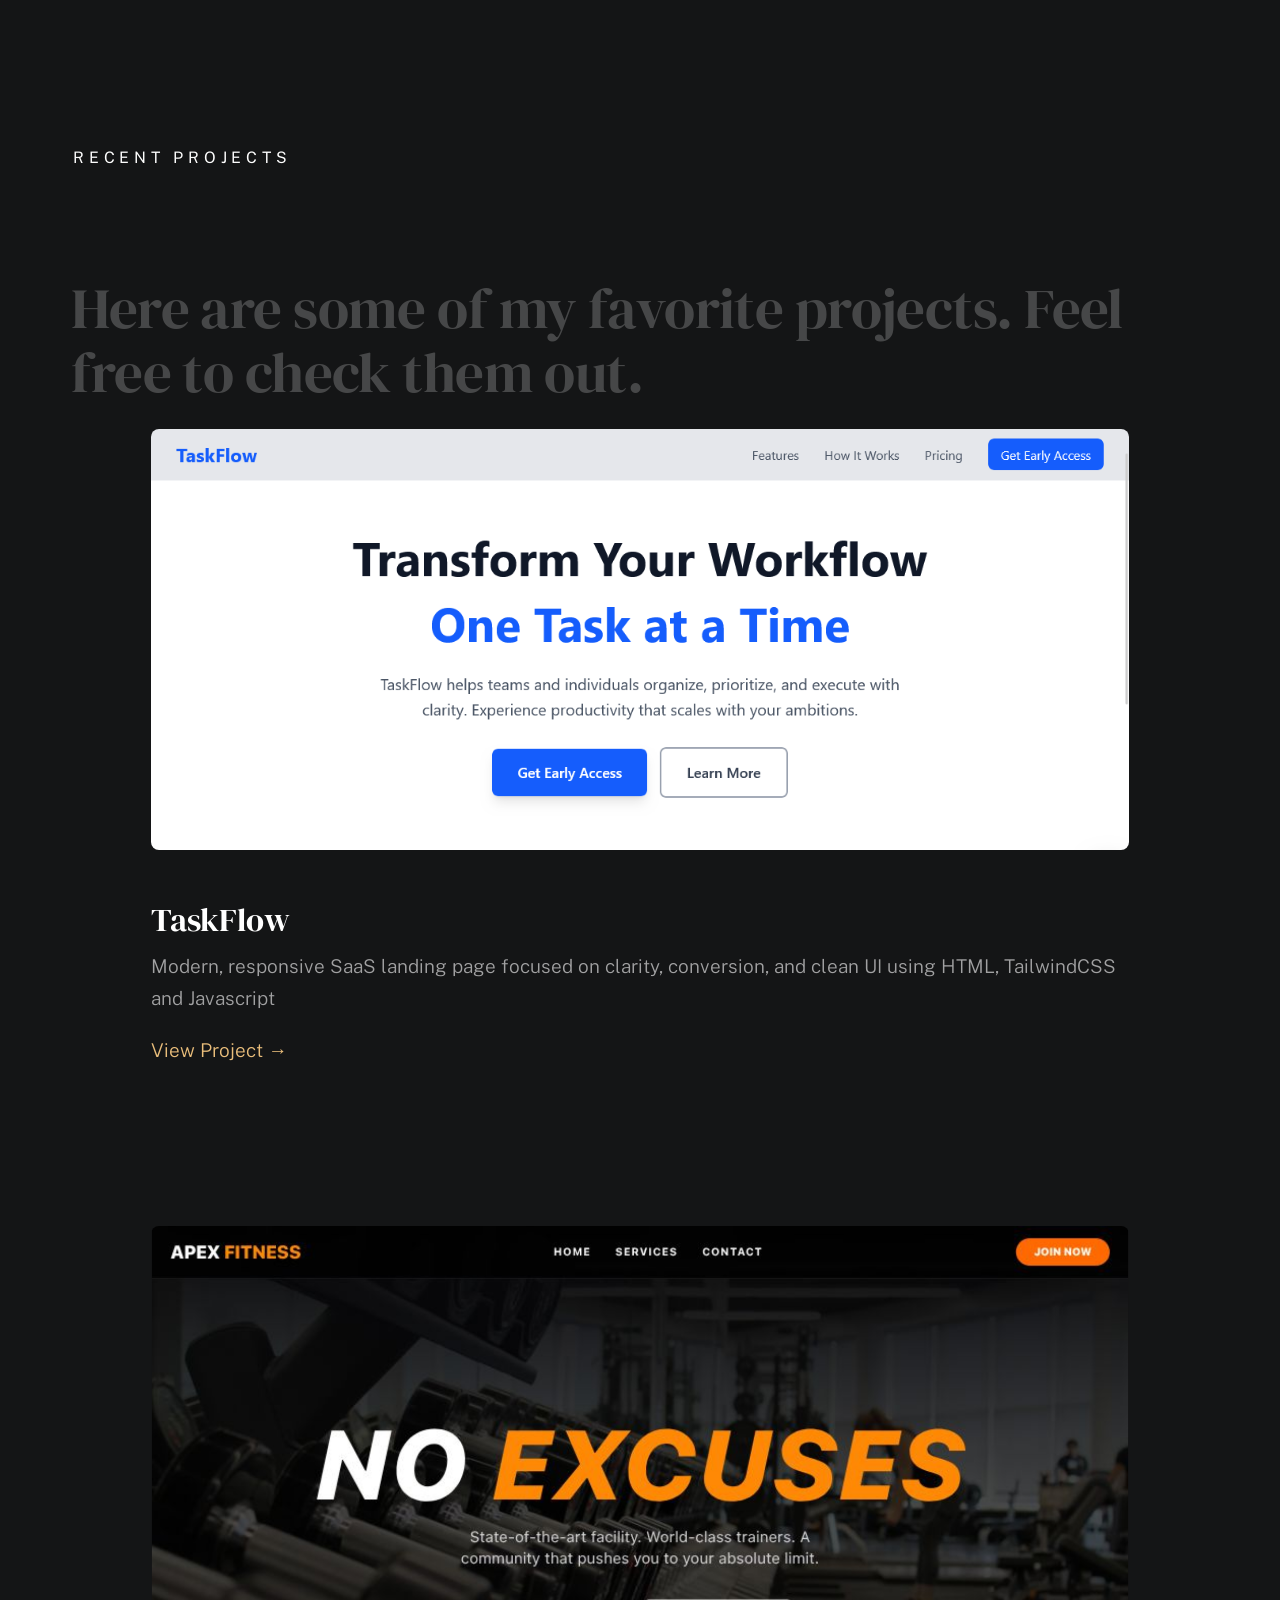
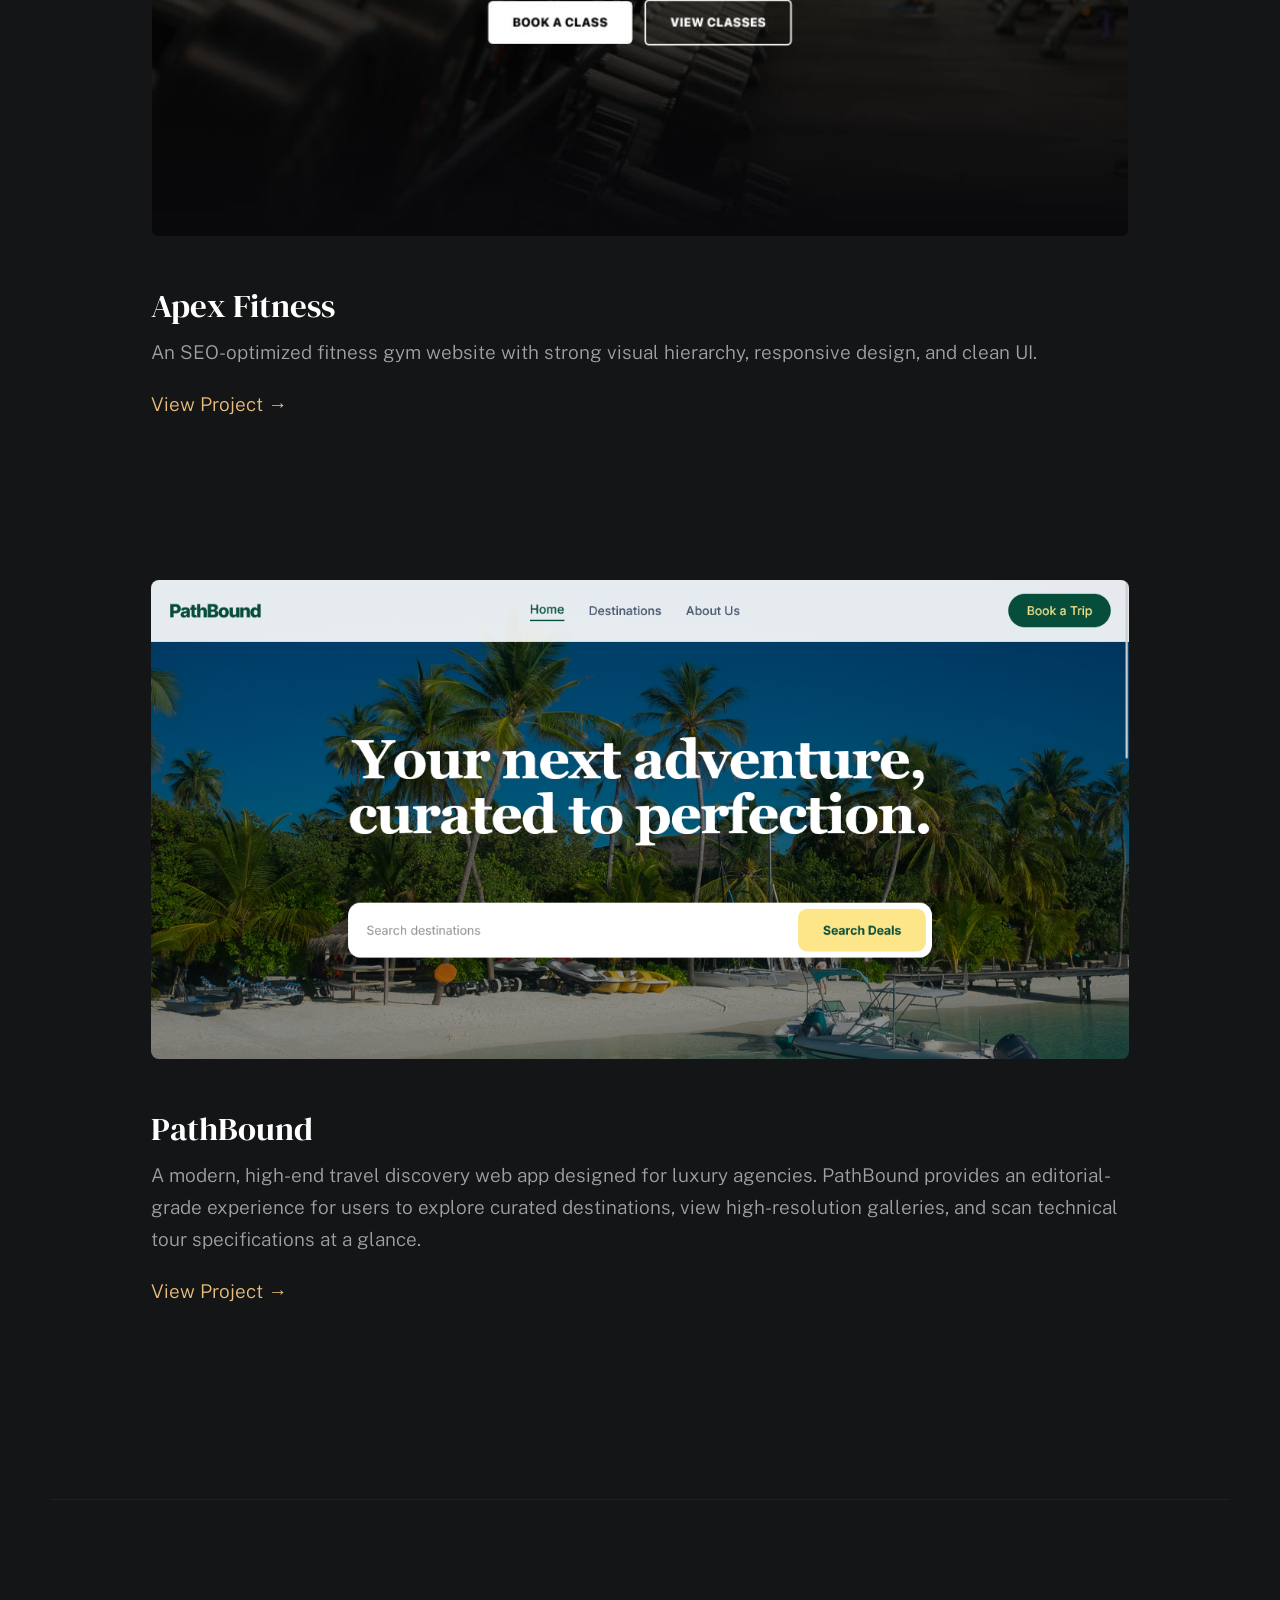
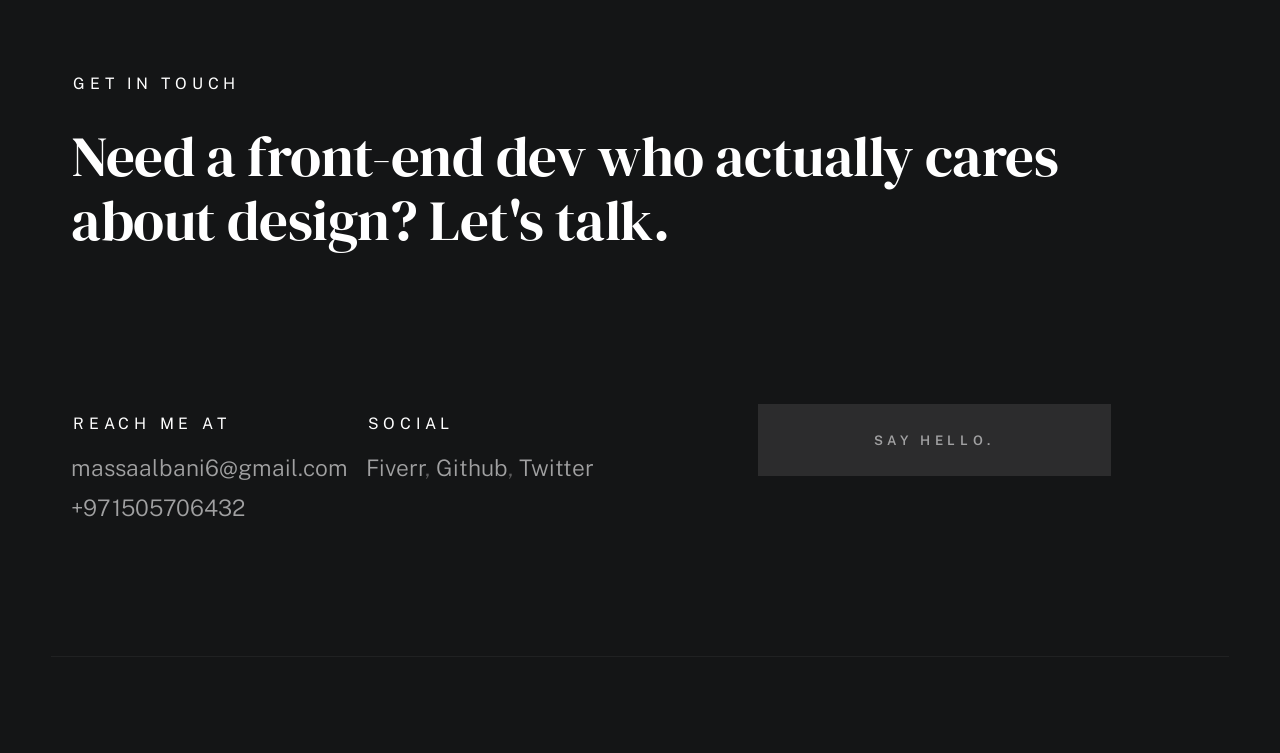
<file: index.html>
<!DOCTYPE html>
<html class="no-js ss-preload" lang="en">
  <head>
    <meta charset="utf-8" />
    <title>Frontend Developer | massaCodes</title>
    <meta name="description" content="Frontend developer based in the UAE specializing in responsive websites for small businesses and entrepreneurs. Portfolio showcasing projects in web development, clean UI design, and modern web technologies." />
    <meta name="author" content="Massa Albani" />
    <meta name="keywords" content="frontend developer, web developer, responsive websites, frontend web development, modern website, UI development, Tailwind CSS, business websites, landing page development, massaCodes, website development, UI design, Tailwind CSS, html, javascript, modern web technologies, UAE web developer, UAE frontend developer, UAE developer" />
    <meta name="viewport" content="width=device-width, initial-scale=1" />
    <link rel="stylesheet" href="css/vendor.css" />
    <link rel="stylesheet" href="css/styles.css" />
    <link rel="icon" type="image/x-icon" href="favicon.ico" />
    <link rel="icon" type="image/png" sizes="16x16" href="favicon.png" />
    <link rel="manifest" href="site.webmanifest" />
  </head>

  <body id="top">
    <!-- # preloader
    ================================================== -->
    <div id="preloader">
      <div id="loader"></div>
    </div>

    <!-- # page wrap
    ================================================== -->
    <div class="s-pagewrap">
      <div class="circles">
        <span></span>
        <span></span>
        <span></span>
        <span></span>
        <span></span>
      </div>

      <!-- ## site header 
        ================================================== -->
      <header class="s-header">
        <div class="header-mobile">
          <span class="mobile-home-link"><a href="index.html">Massa.</a></span>
          <a class="mobile-menu-toggle" href="#0"><span>Menu</span></a>
        </div>

        <div class="row wide main-nav-wrap">
          <nav class="column lg-12 main-nav">
            <ul>
              <li><a href="index.html" class="home-link">Massa.</a></li>
              <li class="current">
                <a href="#intro" class="smoothscroll">Intro</a>
              </li>
              <li><a href="#about" class="smoothscroll">About</a></li>
              <li><a href="#works" class="smoothscroll">Projects</a></li>
              <li><a href="#contact" class="smoothscroll">Say Hello</a></li>
            </ul>
          </nav>
        </div>
      </header>
      <!-- end s-header -->

      <!-- ## main content
        ==================================================- -->
      <main class="s-content">
        <!-- ### intro
            ================================================== -->
        <section id="intro" class="s-intro target-section">
          <div class="row intro-content wide">
            <div class="column">
              <div class="text-pretitle with-line">Hello</div>

              <h1 class="text-huge-title">
                I’m Massa <br/>
                a Web Designer & Frontend Developer <br/>
                <br/>
              
              </h1>
            </div>

            <ul class="intro-social">
              <li><a href="https://github.com/massacodes">Github</a></li>
              <li>
                <a href="https://www.fiverr.com/s/Eg7YjLK">Fiverr</a>
              </li>
              <li>
                <a href="https://x.com/MassaCodes54">Twitter</a>
              </li>
            </ul>
          </div>
          <!-- end intro content -->

          <a href="#about" class="intro-scrolldown smoothscroll">
            <svg
              width="24"
              height="24"
              viewBox="0 0 24 24"
              xmlns="http://www.w3.org/2000/svg"
              fill-rule="evenodd"
              clip-rule="evenodd"
            >
              <path
                d="M11 21.883l-6.235-7.527-.765.644 7.521 9 7.479-9-.764-.645-6.236 7.529v-21.884h-1v21.883z"
              />
            </svg>
          </a>
        </section>
        <!-- end s-intro -->

        <!-- ### about
            ================================================== -->
        <section id="about" class="s-about target-section">
          <div class="row about-info wide" data-animate-block>
            <div class="column lg-6 md-12 about-info__pic-block">
              <img
                src="images/massa-albani.jpg"
                alt=""
                class="about-info__pic"
                data-animate-el
              />
            </div>

            <div class="column lg-6 md-12">
              <div class="about-info__text">
                <h2 class="text-pretitle with-line" data-animate-el>About</h2>
                <p class="attention-getter" data-animate-el>
                  I’m Massa, a web designer and frontend developer. I design and build modern, responsive websites that turn ideas into clean, functional experiences across all devices. I’m constantly refining my craft and exploring new technologies. Let’s build something great. 
                </p>
                
              </div>
            </div>
          </div>
          <!-- about-info -->
        </section>
        <!-- ### works
            ================================================== -->
        <section id="works" class="s-works target-section">
          <div class="row works-portfolio">
            <div class="column lg-12" data-animate-block>
              <h2 class="text-pretitle" data-animate-el>Recent Projects</h2>
              <p class="h1" data-animate-el>
                Here are some of my favorite projects. Feel
                free to check them out.
              </p>

              <div class="project-card">
                <img src="/images/taskflow-website.png" class="project-img" />
                <h3 class="project-title">TaskFlow</h3>
                <p>Modern, responsive SaaS landing page focused on clarity, conversion, and clean UI using HTML, TailwindCSS and Javascript</p>
                <a href="https://taskflow-demo-app.vercel.app/">View Project →</a>
              </div>
              <div class="project-card">
                <img src="/images/Apex-Fitness.png" class="project-img" />
                <h3 class="project-title">Apex Fitness</h3>
                <p>An SEO-optimized fitness gym website with strong visual hierarchy, responsive design, and clean UI. </p>
                <a href="https://apexfitness-site.vercel.app/">View Project →</a>
              </div>
              <div class="project-card">
                <img src="/images/PathBound.png" class="project-img" />
                <h3 class="project-title">PathBound</h3>
                <p>A modern, high-end travel discovery web app designed for luxury agencies. PathBound provides an editorial-grade experience for users to explore curated destinations, view high-resolution galleries, and scan technical tour specifications at a glance.</p>
                <a href="https://pathbound-demo.vercel.app/">View Project →</a>
              </div>
              <!-- end folio-list -->
            </div>
            
            <!-- end column -->
          </div>
          <!-- end works-portfolio -->
        </section>
        <!-- end s-works -->

        <!-- ### contact
            ================================================== -->
        <section id="contact" class="s-contact target-section">
          <div class="row contact-top">
            <div class="column lg-12">
              <h2 class="text-pretitle">Get In Touch</h2>

              <p class="h1">
                Need a front-end dev who actually cares about design? Let's talk.
              </p>
            </div>
          </div>
          <!-- end contact-top -->

        <footer class="s-footer">
            <div class="row contact-bottom">
              <div class="column lg-3 md-5 tab-6 stack-on-550 contact-block">
                <h3 class="text-pretitle">Reach me at</h3>
                <p class="contact-links">
                  <a href="mailto:massaalbani6@gmail.com" class="mailtoui"
                    >massaalbani6@gmail.com</a
                  >
                  <br />
                  <a href="tel:+971505706432">+971505706432</a>
                </p>
              </div>
              <div class="column lg-4 md-5 tab-6 stack-on-550 contact-block">
                <h3 class="text-pretitle">Social</h3>
                <ul class="contact-social">
                  <li><a href="https://www.fiverr.com/s/Eg7YjLK">Fiverr</a></li>
                  <li><a href="https://github.com/massacodes">Github</a></li>
                  <li><a href="https://x.com/MassaCodes54">Twitter</a></li>

                </ul>
              </div>
              <div class="column lg-4 md-12 contact-block">
                <a
                  href="mailto:massaalbani6@gmail.com"
                  class="mailtoui btn btn--medium u-fullwidth contact-btn"
                  >Say Hello.</a
                >
              </div>
            </div>
            
          
          <!-- end contact-bottom -->
        </section>
        <!-- end contact -->
        </footer>
          
      </main>
      <!-- end s-content -->
    </div>
    <!-- end -s-pagewrap -->

    <!-- Java Script
    ================================================== -->
    <script src="js/plugins.js"></script>
    <script src="js/main.js"></script>
  </body>
</html>
</file>
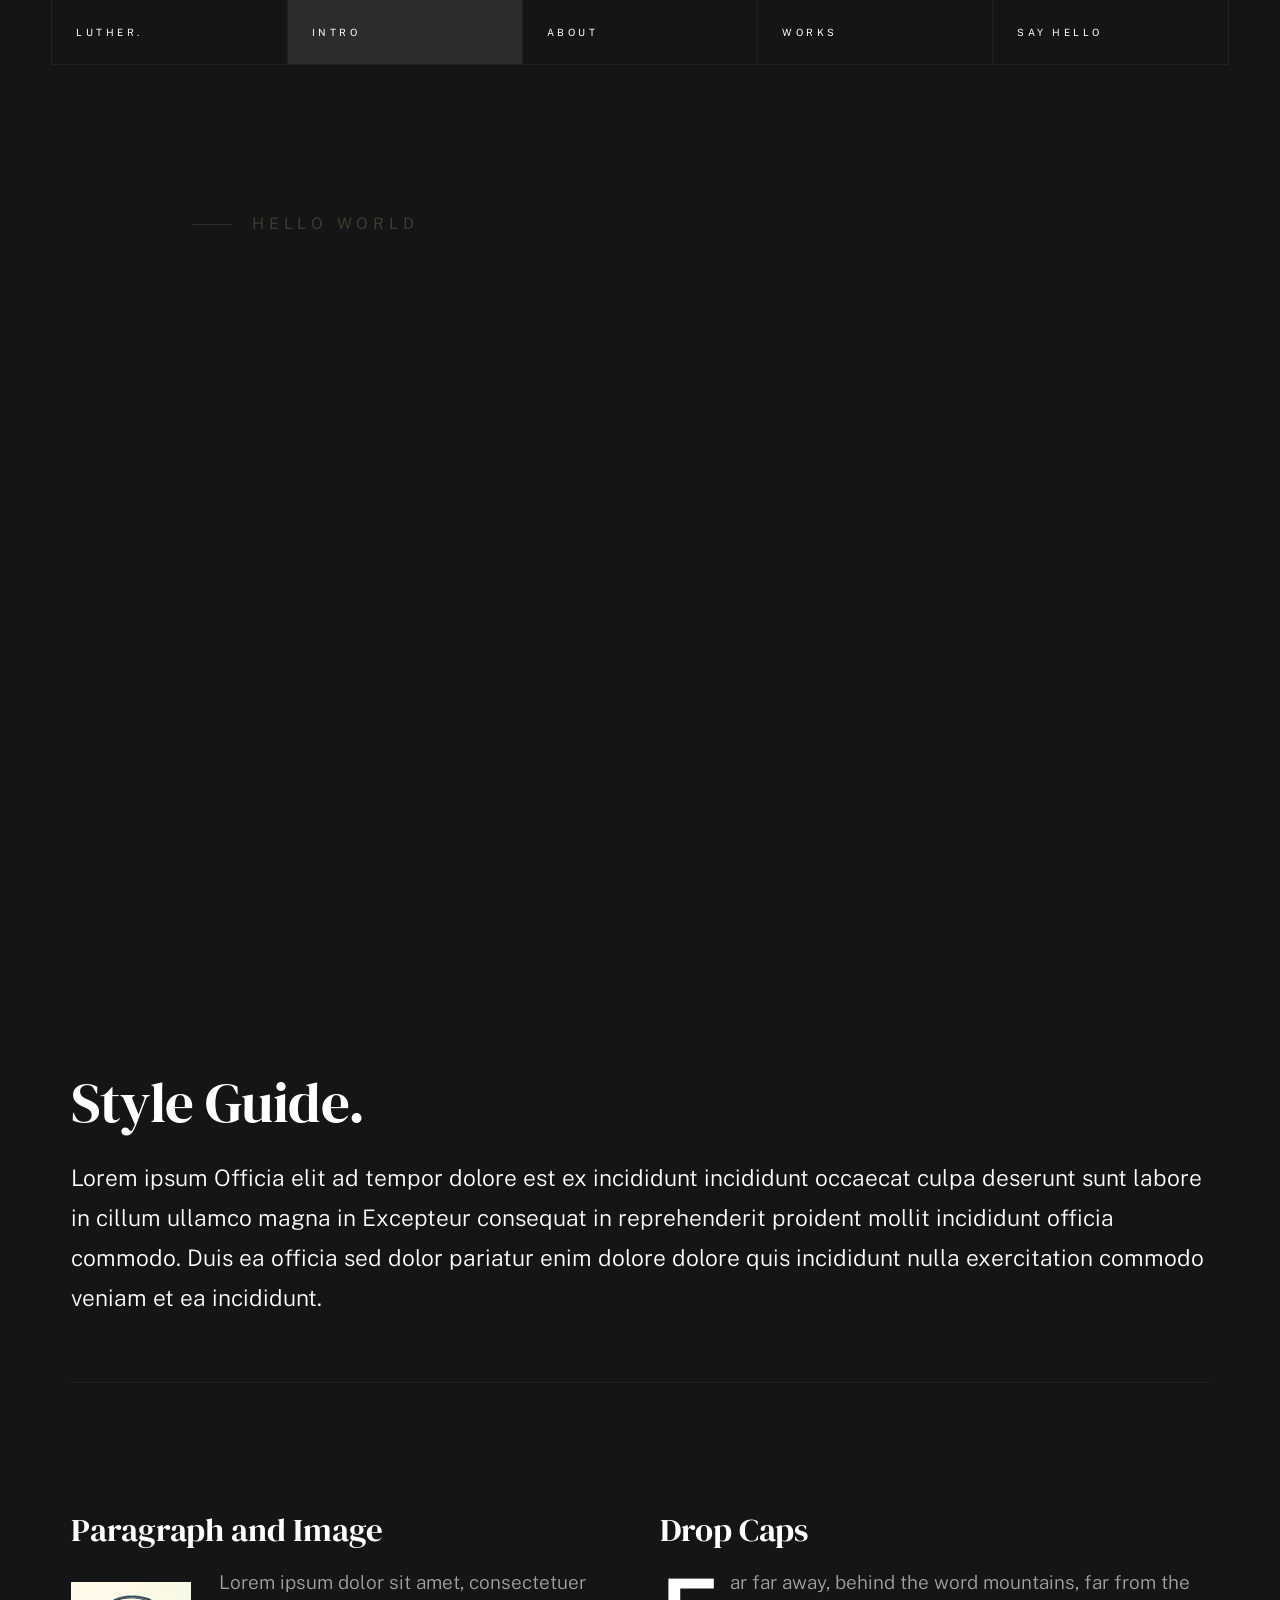
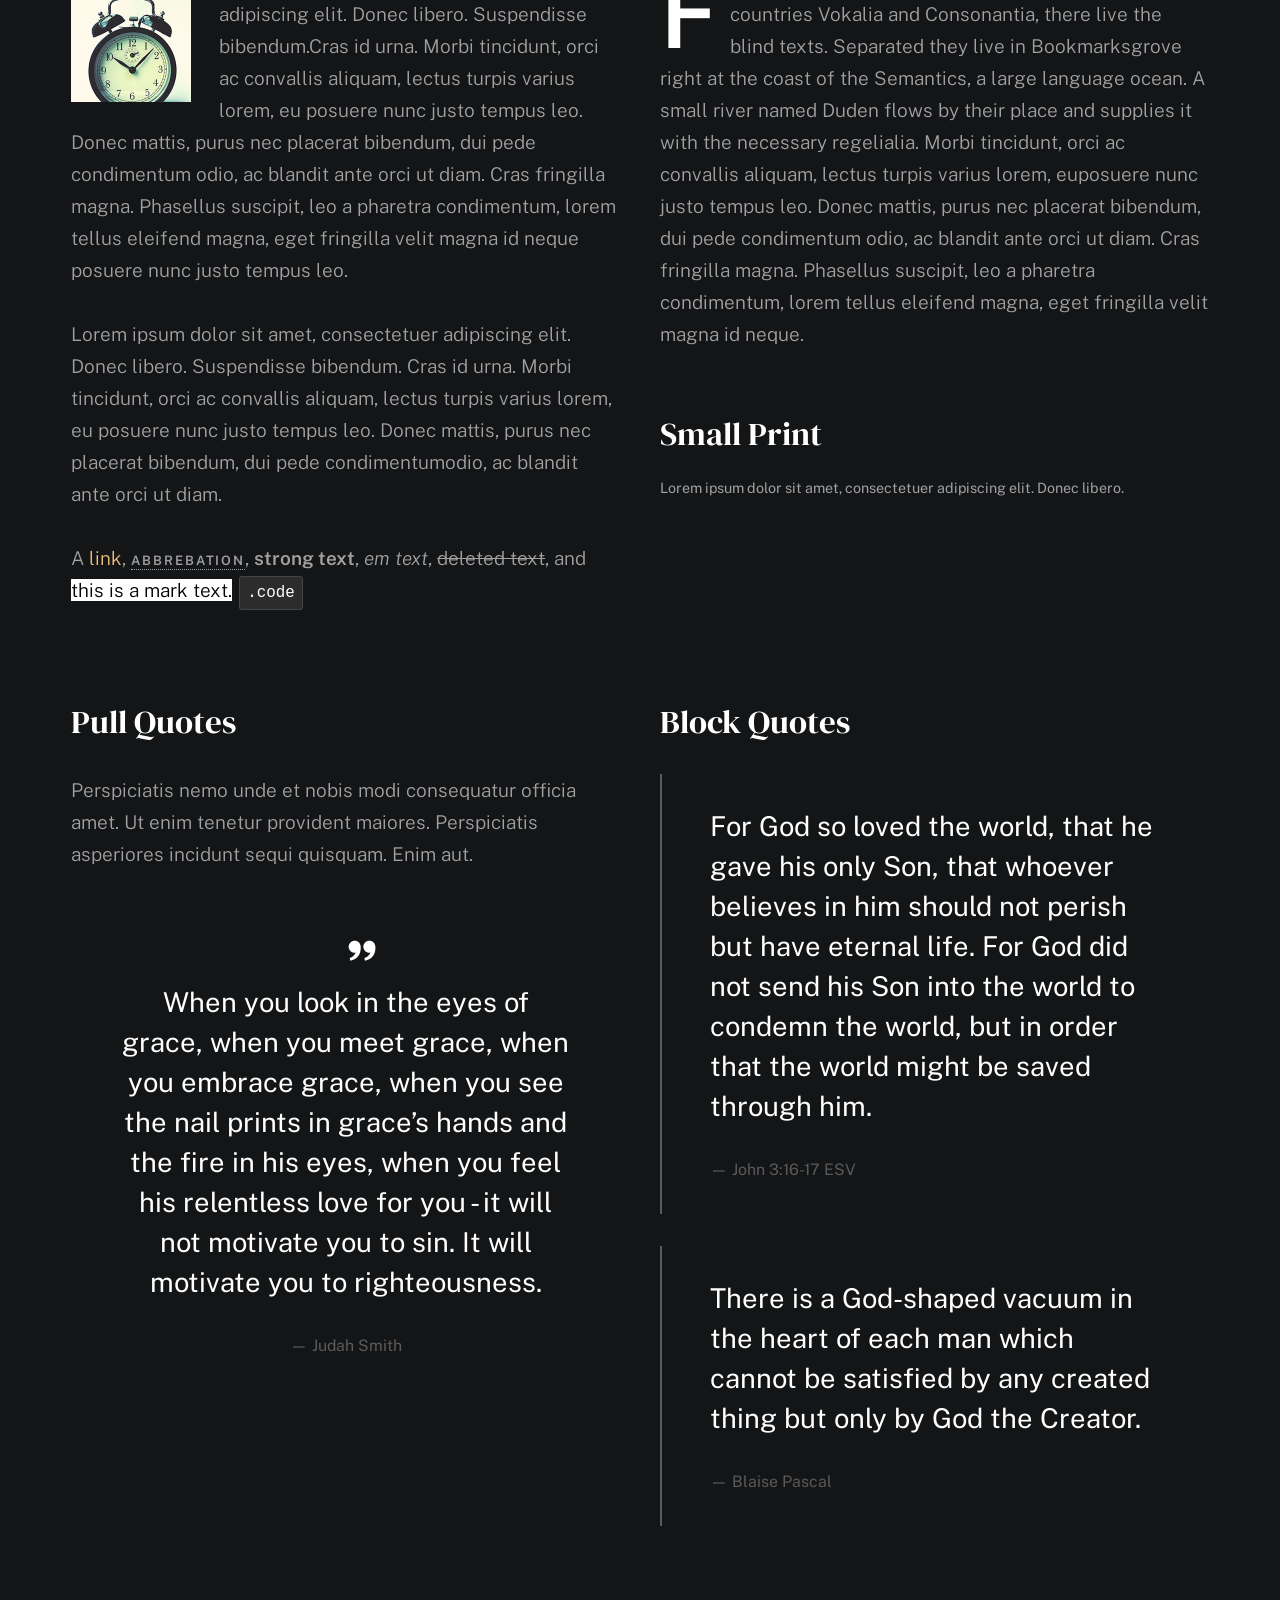
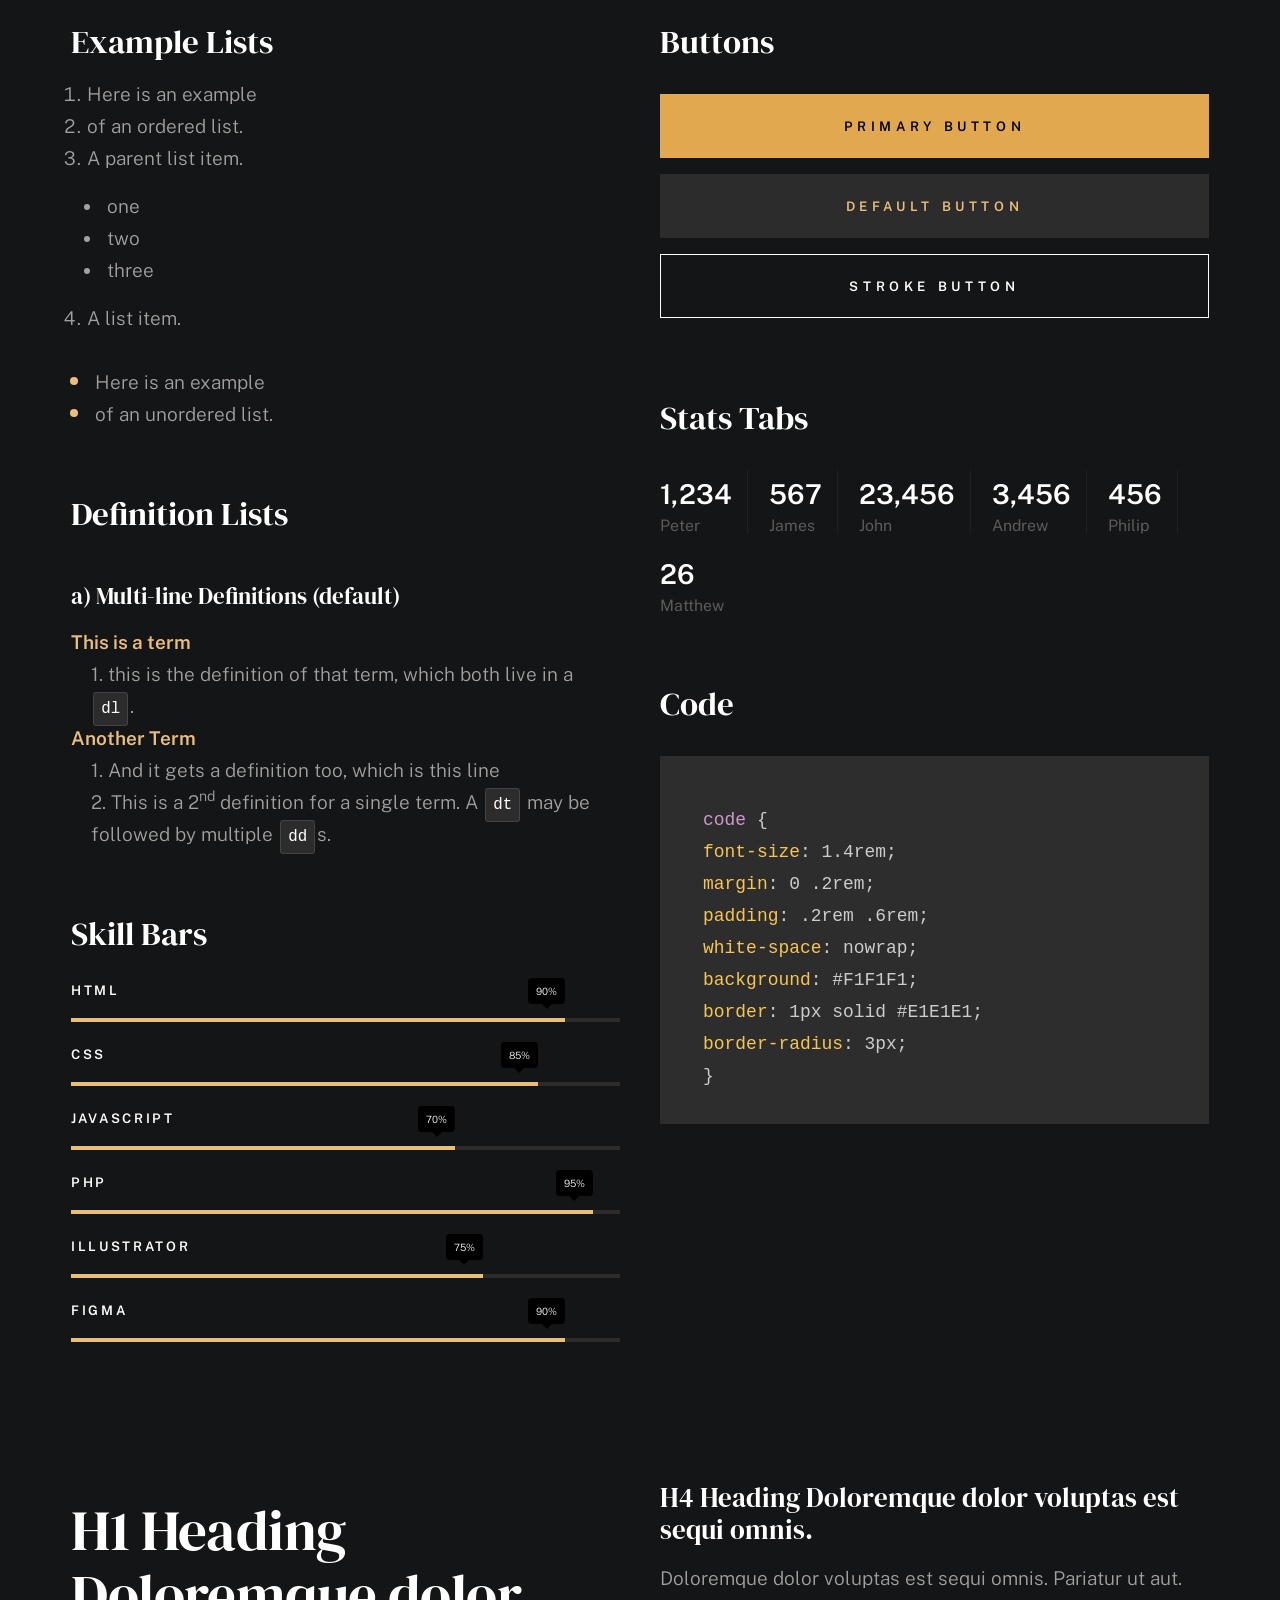
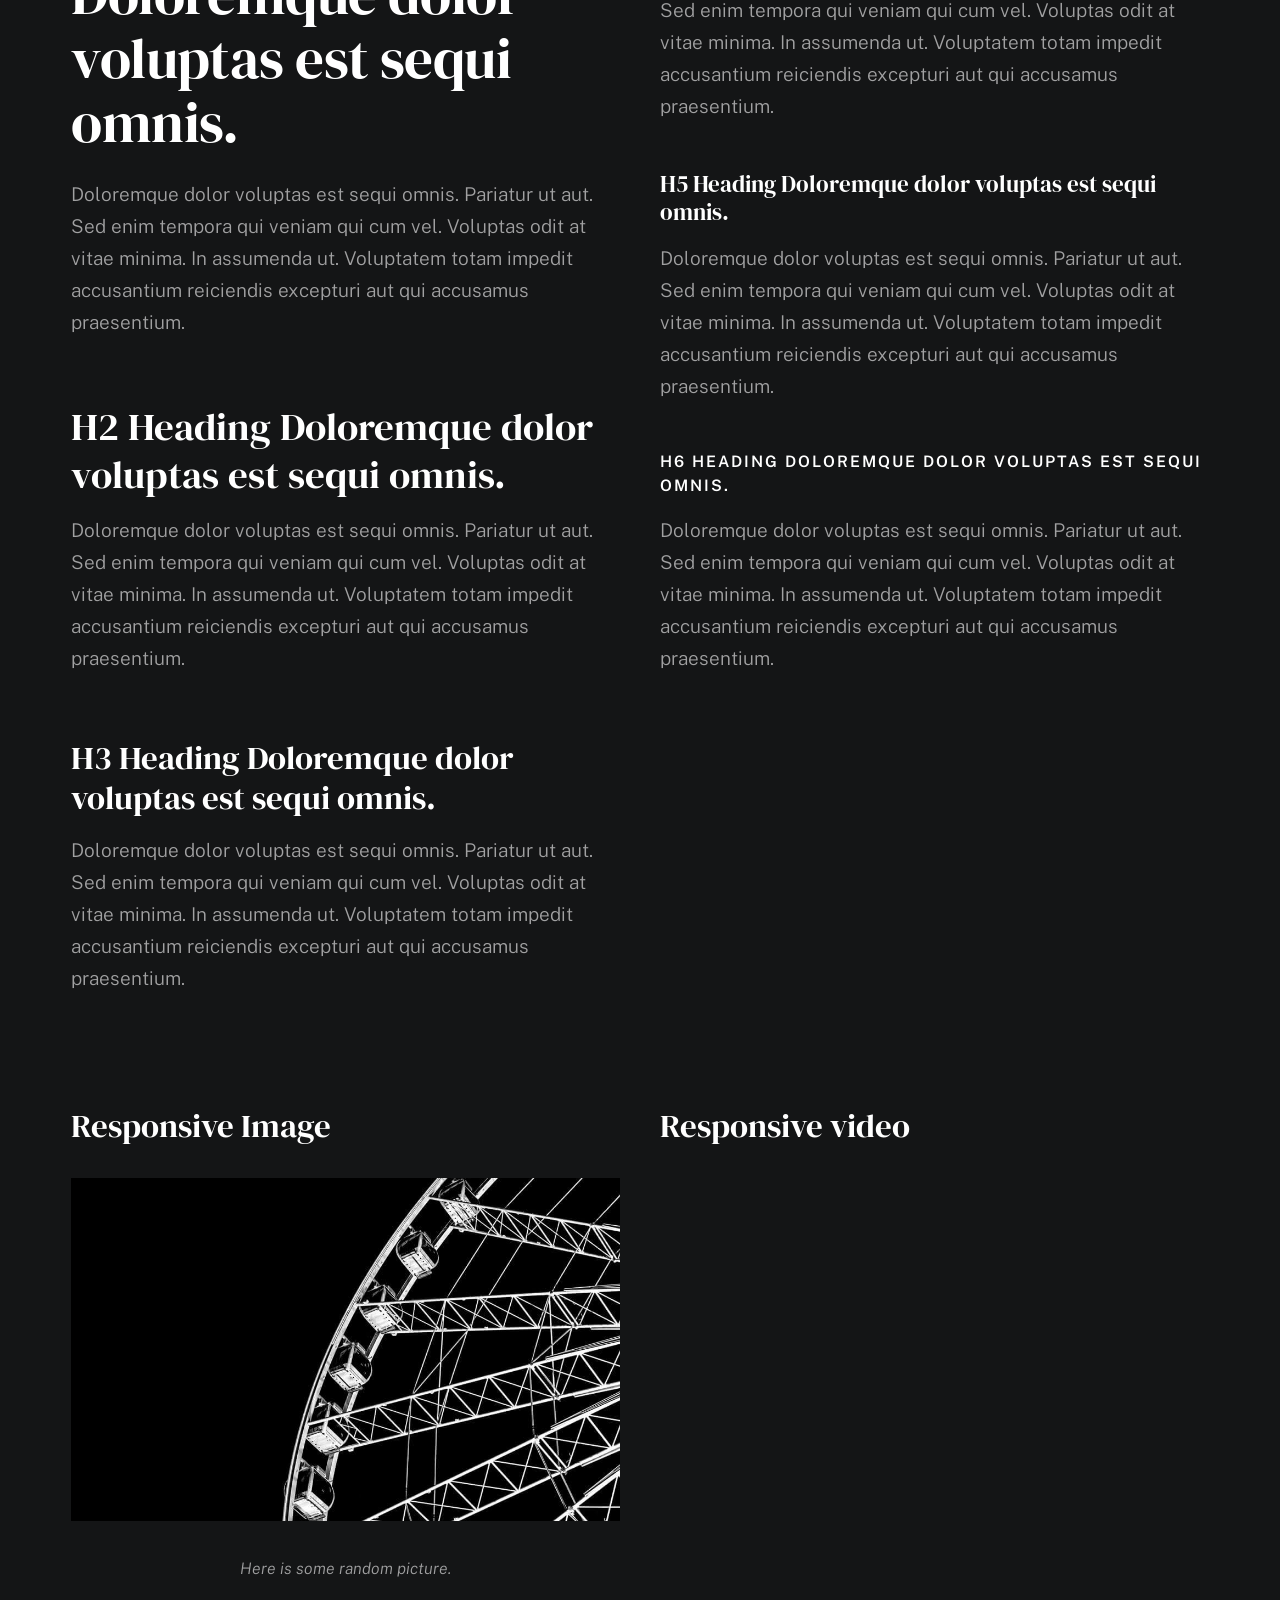
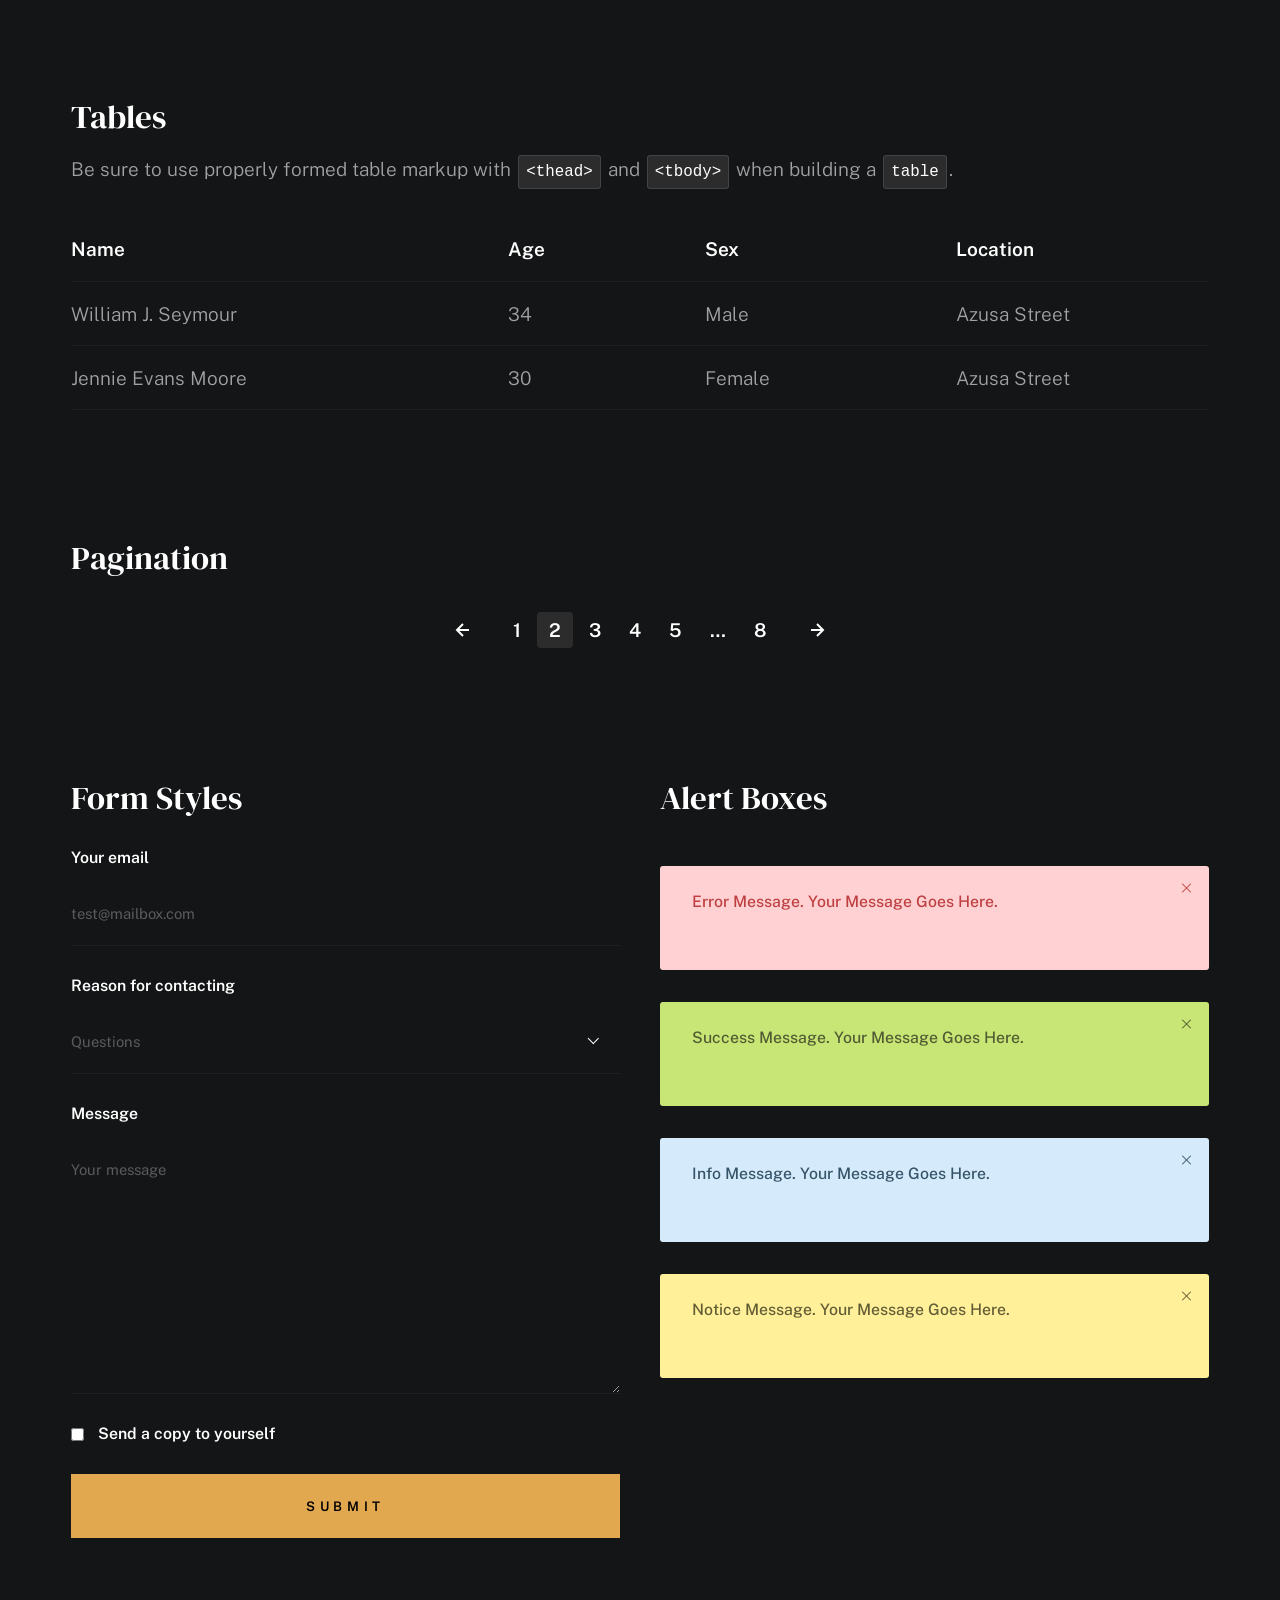
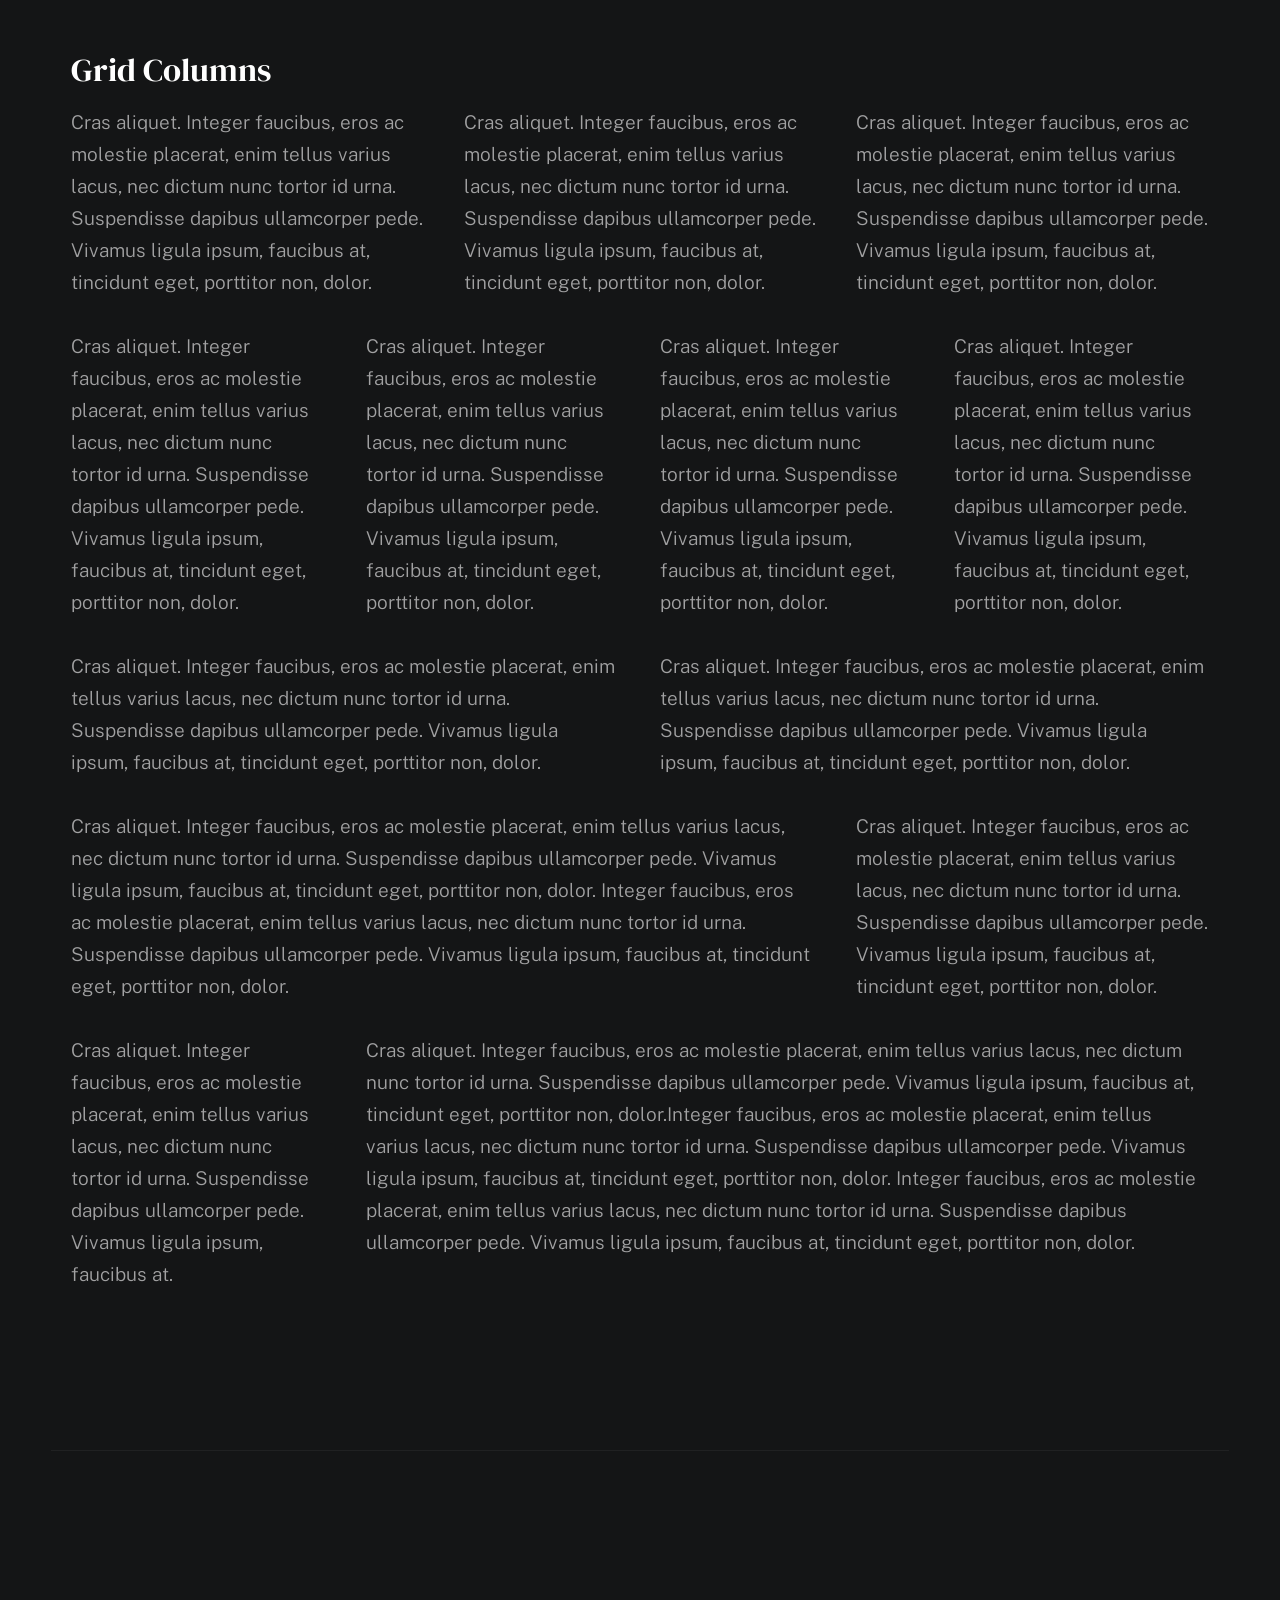
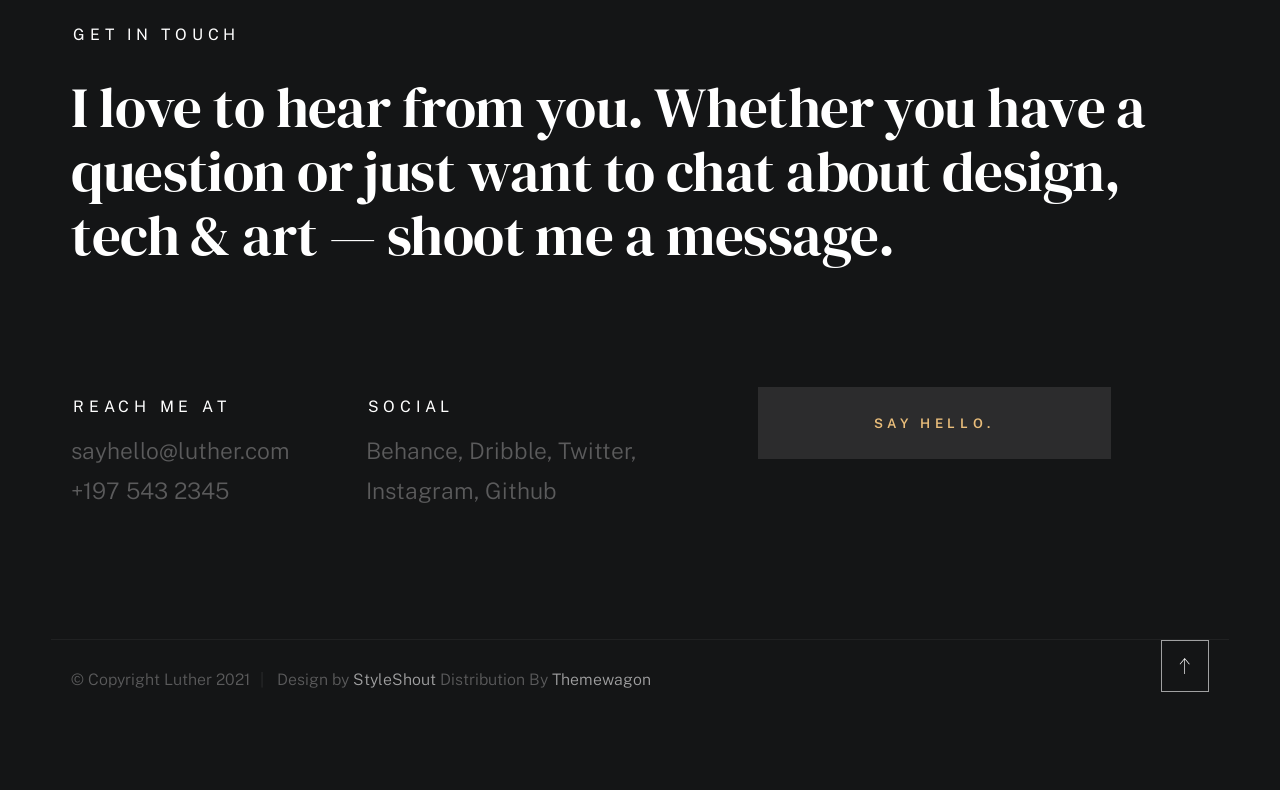
<file: styles.html>
<!DOCTYPE html>
<html class="no-js ss-preload" lang="en">
<head>

    <!--- basic page needs
    ================================================== -->
    <meta charset="utf-8">
    <title>Luther - Styles</title>
    <meta name="description" content="">
    <meta name="author" content="">

    <!-- mobile specific metas
    ================================================== -->
    <meta name="viewport" content="width=device-width, initial-scale=1">

    <!-- CSS
    ================================================== -->
    <link rel="stylesheet" href="css/vendor.css">
    <link rel="stylesheet" href="css/styles.css">

    <style type="text/css" media="screen">
        .s-styles {
            padding-top: var(--vspace-5);
            padding-bottom: var(--vspace-4);
            position: relative;
        }
        .s-styles .intro h1 {
            margin-top: 0;
        }
    </style>

    <!-- favicons
    ================================================== -->
    <link rel="apple-touch-icon" sizes="180x180" href="apple-touch-icon.png">
    <link rel="icon" type="image/png" sizes="32x32" href="favicon-32x32.png">
    <link rel="icon" type="image/png" sizes="16x16" href="favicon-16x16.png">
    <link rel="manifest" href="site.webmanifest">

</head>

<body id="top">


    <!-- # preloader
    ================================================== -->
    <div id="preloader">
        <div id="loader">
        </div>
    </div>


    <!-- # page wrap
    ================================================== -->
    <div class="s-pagewrap">

        <div class="circles">
            <span></span>
            <span></span>
            <span></span>
            <span></span>
            <span></span>
        </div>


        <!-- ## site header 
        ================================================== -->
        <header class="s-header">

            <div class="header-mobile">
                <span class="mobile-home-link"><a href="index.html">Luther.</a></span>
                <a class="mobile-menu-toggle" href="#0"><span>Menu</span></a>
            </div>

            <div class="row wide main-nav-wrap">
                <nav class="column lg-12 main-nav">
                    <ul>
                        <li><a href="index.html" class="home-link">Luther.</a></li>
                        <li class="current"><a href="index.html">Intro</a></li>
                        <li><a href="index.html">About</a></li>
                        <li><a href="index.html">Works</a></li>
                        <li><a href="index.html">Say Hello</a></li>
                    </ul>
                </nav>
            </div>

        </header> <!-- end s-header -->


        <!-- ## main content
        ==================================================- -->
        <main class="s-content">


            <!-- ### intro
            ================================================== -->
            <section id="intro" class="s-intro">

                <div class="row intro-content wide">

                    <div class="column">
                        <div class="text-pretitle with-line">
                            Hello World
                        </div>

                        <h1 class="text-huge-title">
                            I am Luther, <br>
                            a digital designer <br>
                            & frontend <br> 
                            developer based <br>
                            in Somewhere.
                        </h1>
                    </div>

                    <ul class="intro-social">
                        <li><a href="#0">Behance</a></li>
                        <li><a href="#0">Twitter</a></li>
                        <li><a href="#0">Dribbble</a></li>
                        <li><a href="#0">Instagram</a></li>
                    </ul>

                </div> <!-- end intro content -->

                <a href="#styles" class="intro-scrolldown smoothscroll">
                    <svg width="24" height="24" viewBox="0 0 24 24" xmlns="http://www.w3.org/2000/svg" fill-rule="evenodd" clip-rule="evenodd"><path d="M11 21.883l-6.235-7.527-.765.644 7.521 9 7.479-9-.764-.645-6.236 7.529v-21.884h-1v21.883z"/></svg>
                </a>

            </section> <!-- end s-intro -->


            <!-- ### styles
            ================================================== -->
            <div id="styles" class="s-styles">

                <div class="row">

                    <div class="column lg-12 intro">

                        <h1>Style Guide.</h1>

                        <p class="lead">Lorem ipsum Officia elit ad tempor dolore est ex incididunt incididunt occaecat culpa deserunt 
                        sunt labore in cillum ullamco magna in Excepteur consequat in reprehenderit proident mollit incididunt officia commodo.
                        Duis ea officia sed dolor pariatur enim dolore dolore quis incididunt nulla exercitation commodo veniam et ea incididunt.
                        </p>

                        <hr>
                    </div>

                </div> <!-- end row -->

                <div class="row">

                    <div class="column lg-6 tab-12">

                        <h3>Paragraph and Image</h3>

                        <p><a href="#"><img width="120" height="120" class="u-pull-left" alt="sample-image" src="images/sample-image.jpg"></a>
                        Lorem ipsum dolor sit amet, consectetuer adipiscing elit. Donec libero. Suspendisse bibendum.Cras id urna. Morbi 
                        tincidunt, orci ac convallis aliquam, lectus turpis varius lorem, eu posuere nunc justo tempus leo. Donec mattis, 
                        purus nec placerat bibendum, dui pede condimentum odio, ac blandit ante orci ut diam. Cras fringilla magna. 
                        Phasellus suscipit, leo a pharetra condimentum, lorem tellus eleifend magna, eget fringilla velit magna id 
                        neque posuere nunc justo tempus leo. </p>

                        <p>
                        Lorem ipsum dolor sit amet, consectetuer adipiscing elit. Donec libero. Suspendisse bibendum. Cras id urna. 
                        Morbi tincidunt, orci ac convallis aliquam, lectus turpis varius lorem, eu posuere nunc justo tempus leo. 
                        Donec mattis, purus nec placerat bibendum, dui pede condimentumodio, ac blandit ante orci ut diam.	
                        </p>

                        <p>A <a href="#">link</a>,
                        <abbr title="this really isn't a very good description">abbrebation</abbr>,
                        <strong>strong text</strong>,
                        <em>em text</em>,
                        <del>deleted text</del>, and
                        <mark>this is a mark text.</mark>
                        <code>.code</code>
                        </p>

                    </div>

                    <div class="column lg-6 tab-12">

                        <h3>Drop Caps</h3>

                        <p class="drop-cap">Far far away, behind the word mountains, far from the countries Vokalia and Consonantia,
                        there live the blind texts. Separated they live in Bookmarksgrove right at the coast of the
                        Semantics, a large language ocean. A small river named Duden flows by their place and supplies it with the 
                        necessary regelialia. Morbi tincidunt, orci ac convallis aliquam, lectus turpis varius lorem, 
                        euposuere nunc justo tempus leo. Donec mattis, purus nec placerat bibendum, dui pede condimentum odio, 
                        ac blandit ante orci ut diam. Cras fringilla magna. Phasellus suscipit, leo a pharetra condimentum, 
                        lorem tellus eleifend magna, eget fringilla velit magna id neque.
                        </p>

                        <h3>Small Print</h3>

                        <p><small>Lorem ipsum dolor sit amet, consectetuer adipiscing elit. Donec libero.</small></p>

                    </div>

                </div> <!-- end row -->

                <div class="row">

                    <div class="column lg-6 tab-12">

                        <h3 class="u-add-bottom">Pull Quotes</h3>

                        <p>
                        Perspiciatis nemo unde et nobis modi consequatur officia amet. Ut enim 
                        tenetur provident maiores. Perspiciatis asperiores incidunt sequi 
                        quisquam. Enim aut. 
                        </p>

                        <figure class="pull-quote">
                            <blockquote>
                                <p>
                                When you look in the eyes of grace, when you meet grace, 
                                when you embrace grace, when you see the nail prints in 
                                grace’s hands and the fire in his eyes, when you feel his 
                                relentless love for you - it will not motivate you to sin. 
                                It will motivate you to righteousness.
                                </p>

                                <footer>
                                    <cite>Judah Smith</cite>
                                </footer>
                            </blockquote>
                        </figure>


                    </div>

                    <div class="column lg-6 tab-12">

                        <h3 class="u-add-bottom">Block Quotes</h3>

                        <blockquote cite="http://where-i-got-my-info-from.com">
                            <p>
                            For God so loved the world, that he gave his only Son, that whoever believes in 
                            him should not perish but have eternal life. For God did not send his Son into 
                            the world to condemn the world, but in order that the world might be 
                            saved through him.
                            </p>

                            <footer>
                                <cite>
                                    <a href="#0">John 3:16-17 ESV</a>
                                </cite>
                            </footer>

                        </blockquote>

                        <blockquote>
                            <p>There is a God-shaped vacuum in the heart of each man which cannot be satisfied 
                            by any created thing but only by God the Creator.</p>

                            <footer>
                                <cite>Blaise Pascal</cite>
                            </footer>

                        </blockquote>

                    </div>

                </div> <!-- end row -->

                <div class="row u-add-half-bottom">

                    <div class="column lg-6 tab-12">

                        <h3>Example Lists</h3>

                        <ol>
                            <li>Here is an example</li>
                            <li>of an ordered list.</li>
                            <li>A parent list item.
                                <ul>
                                    <li>one</li>
                                    <li>two</li>
                                    <li>three</li>
                                </ul>
                                </li>
                                <li>A list item.</li>
                            </ol>

                        <ul class="disc">
                            <li>Here is an example</li>
                            <li>of an unordered list.</li>
                        </ul>

                        <h3>Definition Lists</h3>

                        <h5>a) Multi-line Definitions (default) </h5>

                        <dl class="dictionary-style">
                            <dt><strong>This is a term</strong></dt>
                                <dd>this is the definition of that term, which both live in a <code>dl</code>.</dd>
                            <dt><strong>Another Term</strong></dt>
                                <dd>And it gets a definition too, which is this line</dd>
                                <dd>This is a 2<sup>nd</sup> definition for a single term. A <code>dt</code> may be followed by multiple <code>dd</code>s.</dd>
                        </dl>

                        <h3 class="u-add-bottom">Skill Bars</h3>

                        <ul class="skill-bars">
                            <li>
                            <div class="progress percent90"><span>90%</span></div>
                            <strong>HTML</strong>
                            </li>
                            <li>
                            <div class="progress percent85"><span>85%</span></div>
                            <strong>CSS</strong>
                            </li>
                            <li>
                            <div class="progress percent70"><span>70%</span></div>
                            <strong>Javascript</strong>
                            </li>
                            <li>
                            <div class="progress percent95"><span>95%</span></div>
                            <strong>PHP</strong>
                            </li>
                            <li>
                            <div class="progress percent75"><span>75%</span></div>
                            <strong>Illustrator</strong>
                            </li>
                            <li>
                            <div class="progress percent90"><span>90%</span></div>
                            <strong>Figma</strong>
                            </li>
                        </ul>

                    </div>

                    <div class="column lg-6 tab-12">

                        <h3 class="u-add-bottom">Buttons</h3>

                        <p>
                            <a class="btn btn--primary u-fullwidth" href="#0">Primary Button</a>
                            <a class="btn u-fullwidth" href="#0">Default Button</a>
                            <a class="btn btn--stroke u-fullwidth" href="#0">Stroke Button</a>
                        </p>

                        <h3>Stats Tabs</h3>

                        <ul class="stats-tabs">
                            <li><a href="#0">1,234 <em>Peter</em></a></li>
                            <li><a href="#0">567 <em>James</em></a></li>
                            <li><a href="#0">23,456 <em>John</em></a></li>
                            <li><a href="#0">3,456 <em>Andrew</em></a></li>
                            <li><a href="#0">456 <em>Philip</em></a></li>
                            <li><a href="#0">26 <em>Matthew</em></a></li>
                        </ul>

                        <h3 class="u-add-bottom">Code</h3>

<pre><code class="language-css">
    code {
    font-size: 1.4rem;
    margin: 0 .2rem;
    padding: .2rem .6rem;
    white-space: nowrap;
    background: #F1F1F1;
    border: 1px solid #E1E1E1;	
    border-radius: 3px;
    }
</code></pre>

                    </div>

                </div> <!-- end row -->

                <div class="row u-add-half-bottom">

                    <div class="column lg-6 tab-12">
                            
                        <h1>H1 Heading Doloremque dolor voluptas est sequi omnis.</h1>
                        <p>Doloremque dolor voluptas est sequi omnis. Pariatur ut aut. Sed enim tempora qui veniam qui cum vel. 
                        Voluptas odit at vitae minima. In assumenda ut. Voluptatem totam impedit accusantium reiciendis excepturi aut qui accusamus praesentium.</p>

                        <h2>H2 Heading Doloremque dolor voluptas est sequi omnis.</h2>
                        <p>Doloremque dolor voluptas est sequi omnis. Pariatur ut aut. Sed enim tempora qui veniam qui cum vel. 
                        Voluptas odit at vitae minima. In assumenda ut. Voluptatem totam impedit accusantium reiciendis excepturi aut qui accusamus praesentium.</p>

                        <h3>H3 Heading Doloremque dolor voluptas est sequi omnis.</h3>
                        <p>Doloremque dolor voluptas est sequi omnis. Pariatur ut aut. Sed enim tempora qui veniam qui cum vel. 
                        Voluptas odit at vitae minima. In assumenda ut. Voluptatem totam impedit accusantium reiciendis excepturi aut qui accusamus praesentium.</p>

                        
                    </div>

                    <div class="column lg-6 tab-12">
                        <h4>H4 Heading Doloremque dolor voluptas est sequi omnis.</h4>
                        <p>Doloremque dolor voluptas est sequi omnis. Pariatur ut aut. Sed enim tempora qui veniam qui cum vel. 
                        Voluptas odit at vitae minima. In assumenda ut. Voluptatem totam impedit accusantium reiciendis excepturi aut qui accusamus praesentium.</p>

                        <h5>H5 Heading Doloremque dolor voluptas est sequi omnis.</h5>
                        <p>Doloremque dolor voluptas est sequi omnis. Pariatur ut aut. Sed enim tempora qui veniam qui cum vel. 
                        Voluptas odit at vitae minima. In assumenda ut. Voluptatem totam impedit accusantium reiciendis excepturi aut qui accusamus praesentium.</p>

                        <h6>H6 Heading Doloremque dolor voluptas est sequi omnis.</h6>
                        <p>Doloremque dolor voluptas est sequi omnis. Pariatur ut aut. Sed enim tempora qui veniam qui cum vel. 
                        Voluptas odit at vitae minima. In assumenda ut. Voluptatem totam impedit accusantium reiciendis excepturi aut qui accusamus praesentium.</p>
            
                        
                    </div>

                </div> <!-- end row -->

                <div class="row u-add-half-bottom">

                    <div class="column lg-6 tab-12">

                        <h3 class="u-add-bottom">Responsive Image</h3>

                        <figure>
                            <img src="images/wheel-500.jpg" 
                            srcset="images/wheel-1000.jpg 1000w, 
                            images/wheel-500.jpg 500w" 
                            sizes="(max-width: 1000px) 100vw, 1000px" alt="">

                            <figcaption>
                                Here is some random picture.
                            </figcaption>
                        </figure>

                    </div>

                    <div class="column lg-6 tab-12">

                        <h3 class="u-add-bottom">Responsive video</h3>

                        <div class="video-container">
                        <iframe src="https://player.vimeo.com/video/14592941?color=00a650&title=0&byline=0&portrait=0" width="500" height="281" frameborder="0" webkitallowfullscreen mozallowfullscreen allowfullscreen></iframe> 
                        </div>

                    </div>
                    
                </div> <!-- end row -->

                <div class="row u-add-bottom">

                    <div class="column lg-12">

                        <h3>Tables</h3>
                        <p>Be sure to use properly formed table markup with <code>&lt;thead&gt;</code> and <code>&lt;tbody&gt;</code> when building a <code>table</code>.</p>

                        <div class="table-responsive">

                            <table>
                                    <thead>
                                    <tr>
                                        <th>Name</th>
                                        <th>Age</th>
                                        <th>Sex</th>
                                        <th>Location</th>
                                    </tr>
                                    </thead>
                                    <tbody>
                                    <tr>
                                        <td>William J. Seymour</td>
                                        <td>34</td>
                                        <td>Male</td>
                                        <td>Azusa Street</td>
                                    </tr>
                                    <tr>
                                        <td>Jennie Evans Moore</td>
                                        <td>30</td>
                                        <td>Female</td>
                                        <td>Azusa Street</td>
                                    </tr>
                                    </tbody>
                            </table>

                        </div>

                    </div>
                    
                </div> <!-- end row -->

                <div class="row">

                    <div class="column lg-12">
                        <h3>Pagination</h3>

                        <nav class="pgn">
                            <ul>
                                <li>
                                    <a class="pgn__prev" href="#0">
                                        <svg xmlns="http://www.w3.org/2000/svg" width="24" height="24" viewBox="0 0 24 24"><path d="M12.707 17.293L8.414 13H18v-2H8.414l4.293-4.293-1.414-1.414L4.586 12l6.707 6.707z"/></svg>
                                    </a>
                                </li>
                                <li><a class="pgn__num" href="#0">1</a></li>
                                <li><span class="pgn__num current">2</span></li>
                                <li><a class="pgn__num" href="#0">3</a></li>
                                <li><a class="pgn__num" href="#0">4</a></li>
                                <li><a class="pgn__num" href="#0">5</a></li>
                                <li><span class="pgn__num dots">…</span></li>
                                <li><a class="pgn__num" href="#0">8</a></li>
                                <li>
                                    <a class="pgn__next" href="#0">
                                        <svg xmlns="http://www.w3.org/2000/svg" width="24" height="24" viewBox="0 0 24 24"><path d="M11.293 17.293l1.414 1.414L19.414 12l-6.707-6.707-1.414 1.414L15.586 11H6v2h9.586z"/></svg>
                                    </a>
                                </li>
                            </ul>
                        </nav>
                    </div>

                </div> <!-- end row -->

                <div class="row">

                    <div class="column lg-6 tab-12">

                        <h3 class="u-add-bottom">Form Styles</h3>

                        <form>
                            <div>
                                <label for="sampleInput">Your email</label>
                                <input class="u-fullwidth" type="email" placeholder="test@mailbox.com" id="sampleInput">
                            </div>
                            <div>
                                <label for="sampleRecipientInput">Reason for contacting</label>
                                <div class="ss-custom-select">
                                    <select class="u-fullwidth" id="sampleRecipientInput">
                                        <option value="Option 1">Questions</option>
                                        <option value="Option 2">Report</option>
                                        <option value="Option 3">Others</option>
                                    </select>
                                </div>
                            </div>
                            
                            <label for="exampleMessage">Message</label>
                            <textarea class="u-fullwidth" placeholder="Your message" id="exampleMessage"></textarea>

                            <label class="u-add-bottom">
                                <input type="checkbox">
                                <span class="label-text">Send a copy to yourself</span>
                            </label>
                        
                            <input class="btn--primary u-fullwidth" type="submit" value="Submit">
                        </form>

                    </div>

                    <div class="column lg-6 tab-12">

                        <h3>Alert Boxes</h3>

                        <br>
                        
                        <div class="alert-box alert-box--error">
                            <p>Error Message. Your Message Goes Here.</p>
                            <span class="alert-box__close"></span>
                        </div><!-- end error -->
                                
                        <div class="alert-box alert-box--success">
                            <p>Success Message. Your Message Goes Here.</p>
                            <span class="alert-box__close"></span>
                        </div><!-- end success -->
                                
                        <div class="alert-box alert-box--info">
                            <p>Info Message. Your Message Goes Here.</p>
                            <span class="alert-box__close"></span>
                        </div><!-- end info -->
                                
                        <div class="alert-box alert-box--notice">
                            <p>Notice Message. Your Message Goes Here.</p>
                            <span class="alert-box__close"></span>
                        </div><!-- end notice -->
                    
                    </div>

                </div> <!-- end row -->

                <div class="row">

                    <div class="lg-12 column">
                        <h3>Grid Columns</h3>
                    </div>
        
                </div> <!-- Row End-->
        
                <!--<h4>1/3 Columns</h4>  -->
        
                <div class="row">
        
                    <div class="lg-4 mob-12 column">
                        <p>
                        Cras aliquet. Integer faucibus, eros ac molestie placerat, enim tellus varius lacus,
                        nec dictum nunc tortor id urna. Suspendisse dapibus ullamcorper pede. Vivamus ligula ipsum,
                        faucibus at, tincidunt eget, porttitor non, dolor. 
                        </p>
                    </div>
        
                    <div class="lg-4 mob-12 column">
                        <p>
                        Cras aliquet. Integer faucibus, eros ac molestie placerat, enim tellus varius lacus,
                        nec dictum nunc tortor id urna. Suspendisse dapibus ullamcorper pede. Vivamus ligula ipsum,
                        faucibus at, tincidunt eget, porttitor non, dolor. 
                        </p>
                    </div>
        
                    <div class="lg-4 mob-12 column">
                        <p>
                        Cras aliquet. Integer faucibus, eros ac molestie placerat, enim tellus varius lacus,
                        nec dictum nunc tortor id urna. Suspendisse dapibus ullamcorper pede. Vivamus ligula ipsum,
                        faucibus at, tincidunt eget, porttitor non, dolor. 
                        </p>
                    </div>
        
                </div>
        
                <!--<h4>1/4 Columns</h4>  -->
        
                <div class="row">
        
                    <div class="lg-3 tab-6 mob-12 column">
                        <p>
                        Cras aliquet. Integer faucibus, eros ac molestie placerat, enim tellus varius lacus,
                        nec dictum nunc tortor id urna. Suspendisse dapibus ullamcorper pede. Vivamus ligula ipsum,
                        faucibus at, tincidunt eget, porttitor non, dolor. 
                        </p>
                    </div>
        
                    <div class="lg-3 tab-6 mob-12 column">
                        <p>
                        Cras aliquet. Integer faucibus, eros ac molestie placerat, enim tellus varius lacus,
                        nec dictum nunc tortor id urna. Suspendisse dapibus ullamcorper pede. Vivamus ligula ipsum,
                        faucibus at, tincidunt eget, porttitor non, dolor. 
                        </p>
                    </div>
        
                    <div class="lg-3 tab-6 mob-12 column">
                        <p>
                        Cras aliquet. Integer faucibus, eros ac molestie placerat, enim tellus varius lacus,
                        nec dictum nunc tortor id urna. Suspendisse dapibus ullamcorper pede. Vivamus ligula ipsum,
                        faucibus at, tincidunt eget, porttitor non, dolor. 
                        </p>
                    </div>
        
                    <div class="lg-3 tab-6 mob-12 column">
                        <p>
                        Cras aliquet. Integer faucibus, eros ac molestie placerat, enim tellus varius lacus,
                        nec dictum nunc tortor id urna. Suspendisse dapibus ullamcorper pede. Vivamus ligula ipsum,
                        faucibus at, tincidunt eget, porttitor non, dolor. 
                        </p>
                    </div>
        
                </div>
        
                <!--<h4>1/2 Columns</h4>  -->
        
                <div class="row">
        
                    <div class="lg-6 mob-12 column">
                        <p>
                        Cras aliquet. Integer faucibus, eros ac molestie placerat, enim tellus varius lacus,
                        nec dictum nunc tortor id urna. Suspendisse dapibus ullamcorper pede. Vivamus ligula ipsum,
                        faucibus at, tincidunt eget, porttitor non, dolor. 
                        </p>
                    </div>
        
                    <div class="lg-6 mob-12 column">
                        <p>
                        Cras aliquet. Integer faucibus, eros ac molestie placerat, enim tellus varius lacus,
                        nec dictum nunc tortor id urna. Suspendisse dapibus ullamcorper pede. Vivamus ligula ipsum,
                        faucibus at, tincidunt eget, porttitor non, dolor. 
                        </p>
                    </div>
        
                </div>
        
                <!--<h4>2/3 Columns</h4>  -->
        
                <div class="row">
        
                    <div class="lg-8 tab-7 mob-12 column">
                        <p>
                        Cras aliquet. Integer faucibus, eros ac molestie placerat, enim tellus varius lacus,
                        nec dictum nunc tortor id urna. Suspendisse dapibus ullamcorper pede. Vivamus ligula ipsum,
                        faucibus at, tincidunt eget, porttitor non, dolor. Integer faucibus, eros ac molestie placerat, enim tellus varius lacus,
                        nec dictum nunc tortor id urna. Suspendisse dapibus ullamcorper pede. Vivamus ligula ipsum,
                        faucibus at, tincidunt eget, porttitor non, dolor.
                        </p>
                    </div>
        
                    <div class="lg-4 tab-5 mob-12 column">
                        <p>
                        Cras aliquet. Integer faucibus, eros ac molestie placerat, enim tellus varius lacus,
                        nec dictum nunc tortor id urna. Suspendisse dapibus ullamcorper pede. Vivamus ligula ipsum,
                        faucibus at, tincidunt eget, porttitor non, dolor. 
                        </p>
                    </div>
        
                </div>
        
                <!--<h4>3/4 Columns</h4>  -->
        
                <div class="row">
        
                    <div class="lg-3 tab-5 mob-12 column">
                        <p>
                        Cras aliquet. Integer faucibus, eros ac molestie placerat, enim tellus varius lacus,
                        nec dictum nunc tortor id urna. Suspendisse dapibus ullamcorper pede. Vivamus ligula ipsum,
                        faucibus at. 
                        </p>
                    </div>
        
                    <div class="lg-9 tab-7 mob-12 column">
                        <p>
                        Cras aliquet. Integer faucibus, eros ac molestie placerat, enim tellus varius lacus,
                        nec dictum nunc tortor id urna. Suspendisse dapibus ullamcorper pede. Vivamus ligula ipsum,
                        faucibus at, tincidunt eget, porttitor non, dolor.Integer faucibus, eros ac molestie placerat, enim tellus varius lacus,
                        nec dictum nunc tortor id urna. Suspendisse dapibus ullamcorper pede. Vivamus ligula ipsum,
                        faucibus at, tincidunt eget, porttitor non, dolor. Integer faucibus, eros ac molestie placerat, enim tellus varius lacus,
                        nec dictum nunc tortor id urna. Suspendisse dapibus ullamcorper pede. Vivamus ligula ipsum,
                        faucibus at, tincidunt eget, porttitor non, dolor.
                        </p>
                    </div>
        
                </div>

            </div> <!-- end content-wrap -->


            <!-- ### contact
            ================================================== -->
            <section id="contact" class="s-contact">

                <div class="row contact-top">
                    <div class="column lg-12">
                        <h2 class="text-pretitle">
                            Get In Touch
                        </h2>

                        <p class="h1">
                            I love to hear from you.
                            Whether you have a question or just 
                            want to chat about design, tech & art — shoot me a message.
                        </p>
                    </div>
                </div> <!-- end contact-top -->

                <div class="row contact-bottom">
                    <div class="column lg-3 md-5 tab-6 stack-on-550 contact-block">
                        <h3 class="text-pretitle">Reach me at</h3>
                        <p class="contact-links">
                            <a href="mailto:sayhello@luther.com" class="mailtoui">sayhello@luther.com</a> <br>
                            <a href="tel:+1975432345">+197 543 2345</a>
                        </p>
                    </div>
                    <div class="column lg-4 md-5 tab-6 stack-on-550 contact-block">
                        <h3 class="text-pretitle">Social</h3>
                        <ul class="contact-social">
                            <li><a href="#0">Behance</a></li>
                            <li><a href="#0">Dribble</a></li>
                            <li><a href="#0">Twitter</a></li>
                            <li><a href="#0">Instagram</a></li>
                            <li><a href="#0">Github</a></li>
                        </ul>
                    </div>
                    <div class="column lg-4 md-12 contact-block">
                        <a href="mailto:sayhello@luther.com" class="mailtoui btn btn--medium u-fullwidth contact-btn">Say Hello.</a>
                    </div>
                </div> <!-- end contact-bottom -->

            </section> <!-- end contact -->

        </main> <!-- end s-content -->


        <!-- ## footer
        ================================================== -->
        <footer class="s-footer">

            <div class="row">
                <div class="column ss-copyright">
                    <span>© Copyright Luther 2021</span> 
                    <span>Design by <a href="https://www.styleshout.com/">StyleShout</a> Distribution By <a href="https://themewagon.com">Themewagon</a> </span>
                </div>

                <div class="ss-go-top">
                    <a class="smoothscroll" title="Back to Top" href="#top">
                        <svg xmlns="http://www.w3.org/2000/svg" viewBox="0 0 24 24" fill-rule="evenodd" clip-rule="evenodd"><path d="M11 2.206l-6.235 7.528-.765-.645 7.521-9 7.479 9-.764.646-6.236-7.53v21.884h-1v-21.883z"/></svg>
                    </a>
                </div>
            </div>

        </footer> <!-- end s-footer -->

    </div> <!-- end -s-pagewrap -->


    <!-- Java Script
    ================================================== -->
    <script src="js/plugins.js"></script>
    <script src="js/main.js"></script>

</body>
</html>
</file>
<file: css/vendor.css>
/* ===================================================================
 * Theme Third-party Stylesheets
 * Template Ver. 1.0.0
 * 02-16-2021
 * -------------------------------------------------------------------
 *
 * TOC:
 * 
 * # PrismJS 1.20.0
 * # Swiper 6.4.5
 * # Basiclightbox
 * 
 * ------------------------------------------------------------------- */



/* ===================================================================
 * # PrismJS 1.20.0
 *   https://prismjs.com/download.html#themes=prism-tomorrow&languages=markup+css+clike+javascript+markup-templating+php
 *   
 *   prism.js tomorrow night eighties for JavaScript, CoffeeScript, CSS and HTML
 *   Based on https://github.com/chriskempson/tomorrow-theme
 *   @author Rose Pritchard
 * ------------------------------------------------------------------- */

code[class*="language-"],
pre[class*="language-"] {
    color           : #ccc;
    background      : none;
    font-family     : var(--font-mono);
    font-size       : calc(var(--text-size) * 0.9444);
    text-align      : left;
    white-space     : pre;
    word-spacing    : normal;
    word-break      : normal;
    word-wrap       : normal;
    line-height     : var(--vspace-1);
    -moz-tab-size   : 4;
    -o-tab-size     : 4;
    tab-size        : 4;
    -webkit-hyphens : none;
    -moz-hyphens    : none;
    -ms-hyphens     : none;
    hyphens         : none;
}

/* Code blocks */

pre[class*="language-"] {
    padding  : var(--vspace-0_5) 0 var(--vspace-1);
    margin   : 0;
    overflow : auto;
}

:not(pre)>code[class*="language-"],
pre[class*="language-"] {
    background : #2d2d2d;
}

/* Inline code */

:not(pre)>code[class*="language-"] {
    padding     : .1em;
    white-space : normal;
}

.token.comment,
.token.block-comment,
.token.prolog,
.token.doctype,
.token.cdata {
    color : #999;
}

.token.punctuation {
    color : #ccc;
}

.token.tag,
.token.attr-name,
.token.namespace,
.token.deleted {
    color : #e2777a;
}

.token.function-name {
    color : #6196cc;
}

.token.boolean,
.token.number,
.token.function {
    color : #f08d49;
}

.token.property,
.token.class-name,
.token.constant,
.token.symbol {
    color : #f8c555;
}

.token.selector,
.token.important,
.token.atrule,
.token.keyword,
.token.builtin {
    color : #cc99cd;
}

.token.string,
.token.char,
.token.attr-value,
.token.regex,
.token.variable {
    color : #7ec699;
}

.token.operator,
.token.entity,
.token.url {
    color : #67cdcc;
}

.token.important,
.token.bold {
    font-weight : bold;
}

.token.italic {
    font-style : italic;
}

.token.entity {
    cursor : help;
}

.token.inserted {
    color : green;
}



/* ===================================================================
 * # Swiper 6.4.5
 *   Most modern mobile touch slider and framework with hardware accelerated transitions
 *   https://swiperjs.com
 *
 *   Copyright 2014-2020 Vladimir Kharlampidi
 *
 *   Released under the MIT License
 *
 *   Released on: December 18, 2020
 * ------------------------------------------------------------------- */

@font-face {
    font-family : "swiper-icons";
    src         : url("data:application/font-woff;charset=utf-8;base64, [base64]//wADZ2x5ZgAAAywAAADMAAAD2MHtryVoZWFkAAABbAAAADAAAAA2E2+eoWhoZWEAAAGcAAAAHwAAACQC9gDzaG10eAAAAigAAAAZAAAArgJkABFsb2NhAAAC0AAAAFoAAABaFQAUGG1heHAAAAG8AAAAHwAAACAAcABAbmFtZQAAA/gAAAE5AAACXvFdBwlwb3N0AAAFNAAAAGIAAACE5s74hXjaY2BkYGAAYpf5Hu/j+W2+MnAzMYDAzaX6QjD6/4//Bxj5GA8AuRwMYGkAPywL13jaY2BkYGA88P8Agx4j+/8fQDYfA1AEBWgDAIB2BOoAeNpjYGRgYNBh4GdgYgABEMnIABJzYNADCQAACWgAsQB42mNgYfzCOIGBlYGB0YcxjYGBwR1Kf2WQZGhhYGBiYGVmgAFGBiQQkOaawtDAoMBQxXjg/wEGPcYDDA4wNUA2CCgwsAAAO4EL6gAAeNpj2M0gyAACqxgGNWBkZ2D4/wMA+xkDdgAAAHjaY2BgYGaAYBkGRgYQiAHyGMF8FgYHIM3DwMHABGQrMOgyWDLEM1T9/w8UBfEMgLzE////P/5//f/V/xv+r4eaAAeMbAxwIUYmIMHEgKYAYjUcsDAwsLKxc3BycfPw8jEQA/[base64]/uznmfPFBNODM2K7MTQ45YEAZqGP81AmGGcF3iPqOop0r1SPTaTbVkfUe4HXj97wYE+yNwWYxwWu4v1ugWHgo3S1XdZEVqWM7ET0cfnLGxWfkgR42o2PvWrDMBSFj/IHLaF0zKjRgdiVMwScNRAoWUoH78Y2icB/yIY09An6AH2Bdu/UB+yxopYshQiEvnvu0dURgDt8QeC8PDw7Fpji3fEA4z/PEJ6YOB5hKh4dj3EvXhxPqH/SKUY3rJ7srZ4FZnh1PMAtPhwP6fl2PMJMPDgeQ4rY8YT6Gzao0eAEA409DuggmTnFnOcSCiEiLMgxCiTI6Cq5DZUd3Qmp10vO0LaLTd2cjN4fOumlc7lUYbSQcZFkutRG7g6JKZKy0RmdLY680CDnEJ+UMkpFFe1RN7nxdVpXrC4aTtnaurOnYercZg2YVmLN/d/gczfEimrE/fs/bOuq29Zmn8tloORaXgZgGa78yO9/cnXm2BpaGvq25Dv9S4E9+5SIc9PqupJKhYFSSl47+Qcr1mYNAAAAeNptw0cKwkAAAMDZJA8Q7OUJvkLsPfZ6zFVERPy8qHh2YER+3i/BP83vIBLLySsoKimrqKqpa2hp6+jq6RsYGhmbmJqZSy0sraxtbO3sHRydnEMU4uR6yx7JJXveP7WrDycAAAAAAAH//wACeNpjYGRgYOABYhkgZgJCZgZNBkYGLQZtIJsFLMYAAAw3ALgAeNolizEKgDAQBCchRbC2sFER0YD6qVQiBCv/H9ezGI6Z5XBAw8CBK/m5iQQVauVbXLnOrMZv2oLdKFa8Pjuru2hJzGabmOSLzNMzvutpB3N42mNgZGBg4GKQYzBhYMxJLMlj4GBgAYow/P/PAJJhLM6sSoWKfWCAAwDAjgbRAAB42mNgYGBkAIIbCZo5IPrmUn0hGA0AO8EFTQAA") format("woff");
    font-weight : 400;
    font-style  : normal;
}

:root {
    --swiper-theme-color : #007aff;
}

.swiper-container {
    margin-left  : auto;
    margin-right : auto;
    position     : relative;
    overflow     : hidden;
    list-style   : none;
    padding      : 0;
    /* Fix of Webkit flickering */
    z-index      : 1;
}

.swiper-container-vertical>.swiper-wrapper {
    flex-direction : column;
}

.swiper-wrapper {
    position            : relative;
    width               : 100%;
    height              : 100%;
    z-index             : 1;
    display             : flex;
    transition-property : transform;
    box-sizing          : content-box;
}

.swiper-container-android .swiper-slide,
.swiper-wrapper {
    transform : translate3d(0px, 0, 0);
}

.swiper-container-multirow>.swiper-wrapper {
    flex-wrap : wrap;
}

.swiper-container-multirow-column>.swiper-wrapper {
    flex-wrap      : wrap;
    flex-direction : column;
}

.swiper-container-free-mode>.swiper-wrapper {
    transition-timing-function : ease-out;
    margin                     : 0 auto;
}

.swiper-slide {
    flex-shrink         : 0;
    width               : 100%;
    height              : 100%;
    position            : relative;
    transition-property : transform;
}

.swiper-slide-invisible-blank {
    visibility : hidden;
}

/* Auto Height */

.swiper-container-autoheight,
.swiper-container-autoheight .swiper-slide {
    height : auto;
}

.swiper-container-autoheight .swiper-wrapper {
    align-items         : flex-start;
    transition-property : transform, height;
}

/* 3D Effects */

.swiper-container-3d {
    perspective : 1200px;
}

.swiper-container-3d .swiper-wrapper,
.swiper-container-3d .swiper-slide,
.swiper-container-3d .swiper-slide-shadow-left,
.swiper-container-3d .swiper-slide-shadow-right,
.swiper-container-3d .swiper-slide-shadow-top,
.swiper-container-3d .swiper-slide-shadow-bottom,
.swiper-container-3d .swiper-cube-shadow {
    transform-style : preserve-3d;
}

.swiper-container-3d .swiper-slide-shadow-left,
.swiper-container-3d .swiper-slide-shadow-right,
.swiper-container-3d .swiper-slide-shadow-top,
.swiper-container-3d .swiper-slide-shadow-bottom {
    position       : absolute;
    left           : 0;
    top            : 0;
    width          : 100%;
    height         : 100%;
    pointer-events : none;
    z-index        : 10;
}

.swiper-container-3d .swiper-slide-shadow-left {
    background-image : linear-gradient(to left, rgba(0, 0, 0, 0.5), rgba(0, 0, 0, 0));
}

.swiper-container-3d .swiper-slide-shadow-right {
    background-image : linear-gradient(to right, rgba(0, 0, 0, 0.5), rgba(0, 0, 0, 0));
}

.swiper-container-3d .swiper-slide-shadow-top {
    background-image : linear-gradient(to top, rgba(0, 0, 0, 0.5), rgba(0, 0, 0, 0));
}

.swiper-container-3d .swiper-slide-shadow-bottom {
    background-image : linear-gradient(to bottom, rgba(0, 0, 0, 0.5), rgba(0, 0, 0, 0));
}

/* CSS Mode */

.swiper-container-css-mode>.swiper-wrapper {
    overflow           : auto;
    scrollbar-width    : none;
    /* For Firefox */
    -ms-overflow-style : none;
    /* For Internet Explorer and Edge */
}

.swiper-container-css-mode>.swiper-wrapper::-webkit-scrollbar {
    display : none;
}

.swiper-container-css-mode>.swiper-wrapper>.swiper-slide {
    scroll-snap-align : start start;
}

.swiper-container-horizontal.swiper-container-css-mode>.swiper-wrapper {
    scroll-snap-type : x mandatory;
}

.swiper-container-vertical.swiper-container-css-mode>.swiper-wrapper {
    scroll-snap-type : y mandatory;
}

:root {
    --swiper-navigation-size   : 44px;
    /*
    --swiper-navigation-color  : var(--swiper-theme-color);
    */
}

.swiper-button-prev,
.swiper-button-next {
    position        : absolute;
    top             : 50%;
    width           : calc(var(--swiper-navigation-size) / 44 * 27);
    height          : var(--swiper-navigation-size);
    margin-top      : calc(-1 * var(--swiper-navigation-size) / 2);
    z-index         : 10;
    cursor          : pointer;
    display         : flex;
    align-items     : center;
    justify-content : center;
    color           : var(--swiper-navigation-color, var(--swiper-theme-color));
}

.swiper-button-prev.swiper-button-disabled,
.swiper-button-next.swiper-button-disabled {
    opacity        : 0.35;
    cursor         : auto;
    pointer-events : none;
}

.swiper-button-prev:after,
.swiper-button-next:after {
    font-family    : swiper-icons;
    font-size      : var(--swiper-navigation-size);
    text-transform : none !important;
    letter-spacing : 0;
    text-transform : none;
    font-variant   : initial;
    line-height    : 1;
}

.swiper-button-prev,
.swiper-container-rtl .swiper-button-next {
    left  : 10px;
    right : auto;
}

.swiper-button-prev:after,
.swiper-container-rtl .swiper-button-next:after {
    content : "prev";
}

.swiper-button-next,
.swiper-container-rtl .swiper-button-prev {
    right : 10px;
    left  : auto;
}

.swiper-button-next:after,
.swiper-container-rtl .swiper-button-prev:after {
    content : "next";
}

.swiper-button-prev.swiper-button-white,
.swiper-button-next.swiper-button-white {
    --swiper-navigation-color : #ffffff;
}

.swiper-button-prev.swiper-button-black,
.swiper-button-next.swiper-button-black {
    --swiper-navigation-color : #000000;
}

.swiper-button-lock {
    display : none;
}

:root {
    /*
    --swiper-pagination-color: var(--swiper-theme-color);
    */
}

.swiper-pagination {
    position   : absolute;
    text-align : center;
    transition : 300ms opacity;
    transform  : translate3d(0, 0, 0);
    z-index    : 10;
}

.swiper-pagination.swiper-pagination-hidden {
    opacity : 0;
}

/* Common Styles */

.swiper-pagination-fraction,
.swiper-pagination-custom,
.swiper-container-horizontal>.swiper-pagination-bullets {
    bottom : 10px;
    left   : 0;
    width  : 100%;
}

/* Bullets */

.swiper-pagination-bullets-dynamic {
    overflow  : hidden;
    font-size : 0;
}

.swiper-pagination-bullets-dynamic .swiper-pagination-bullet {
    transform : scale(0.33);
    position  : relative;
}

.swiper-pagination-bullets-dynamic .swiper-pagination-bullet-active {
    transform : scale(1);
}

.swiper-pagination-bullets-dynamic .swiper-pagination-bullet-active-main {
    transform : scale(1);
}

.swiper-pagination-bullets-dynamic .swiper-pagination-bullet-active-prev {
    transform : scale(0.66);
}

.swiper-pagination-bullets-dynamic .swiper-pagination-bullet-active-prev-prev {
    transform : scale(0.33);
}

.swiper-pagination-bullets-dynamic .swiper-pagination-bullet-active-next {
    transform : scale(0.66);
}

.swiper-pagination-bullets-dynamic .swiper-pagination-bullet-active-next-next {
    transform : scale(0.33);
}

.swiper-pagination-bullet {
    width         : 8px;
    height        : 8px;
    display       : inline-block;
    border-radius : 100%;
    background    : #000;
    opacity       : 0.2;
}

button.swiper-pagination-bullet {
    border             : none;
    margin             : 0;
    padding            : 0;
    box-shadow         : none;
    -webkit-appearance : none;
    -moz-appearance    : none;
    appearance         : none;
}

.swiper-pagination-clickable .swiper-pagination-bullet {
    cursor : pointer;
}

.swiper-pagination-bullet-active {
    opacity    : 1;
    background : var(--swiper-pagination-color, var(--swiper-theme-color));
}

.swiper-container-vertical>.swiper-pagination-bullets {
    right     : 10px;
    top       : 50%;
    transform : translate3d(0px, -50%, 0);
}

.swiper-container-vertical>.swiper-pagination-bullets .swiper-pagination-bullet {
    margin  : 6px 0;
    display : block;
}

.swiper-container-vertical>.swiper-pagination-bullets.swiper-pagination-bullets-dynamic {
    top       : 50%;
    transform : translateY(-50%);
    width     : 8px;
}

.swiper-container-vertical>.swiper-pagination-bullets.swiper-pagination-bullets-dynamic .swiper-pagination-bullet {
    display    : inline-block;
    transition : 200ms transform, 200ms top;
}

.swiper-container-horizontal>.swiper-pagination-bullets .swiper-pagination-bullet {
    margin : 0 4px;
}

.swiper-container-horizontal>.swiper-pagination-bullets.swiper-pagination-bullets-dynamic {
    left        : 50%;
    transform   : translateX(-50%);
    white-space : nowrap;
}

.swiper-container-horizontal>.swiper-pagination-bullets.swiper-pagination-bullets-dynamic .swiper-pagination-bullet {
    transition : 200ms transform, 200ms left;
}

.swiper-container-horizontal.swiper-container-rtl>.swiper-pagination-bullets-dynamic .swiper-pagination-bullet {
    transition : 200ms transform, 200ms right;
}

/* Progress */

.swiper-pagination-progressbar {
    background : rgba(0, 0, 0, 0.25);
    position   : absolute;
}

.swiper-pagination-progressbar .swiper-pagination-progressbar-fill {
    background       : var(--swiper-pagination-color, var(--swiper-theme-color));
    position         : absolute;
    left             : 0;
    top              : 0;
    width            : 100%;
    height           : 100%;
    transform        : scale(0);
    transform-origin : left top;
}

.swiper-container-rtl .swiper-pagination-progressbar .swiper-pagination-progressbar-fill {
    transform-origin : right top;
}

.swiper-container-horizontal>.swiper-pagination-progressbar,
.swiper-container-vertical>.swiper-pagination-progressbar.swiper-pagination-progressbar-opposite {
    width  : 100%;
    height : 4px;
    left   : 0;
    top    : 0;
}

.swiper-container-vertical>.swiper-pagination-progressbar,
.swiper-container-horizontal>.swiper-pagination-progressbar.swiper-pagination-progressbar-opposite {
    width  : 4px;
    height : 100%;
    left   : 0;
    top    : 0;
}

.swiper-pagination-white {
    --swiper-pagination-color : #ffffff;
}

.swiper-pagination-black {
    --swiper-pagination-color : #000000;
}

.swiper-pagination-lock {
    display : none;
}

/* Scrollbar */

.swiper-scrollbar {
    border-radius    : 10px;
    position         : relative;
    -ms-touch-action : none;
    background       : rgba(0, 0, 0, 0.1);
}

.swiper-container-horizontal>.swiper-scrollbar {
    position : absolute;
    left     : 1%;
    bottom   : 3px;
    z-index  : 50;
    height   : 5px;
    width    : 98%;
}

.swiper-container-vertical>.swiper-scrollbar {
    position : absolute;
    right    : 3px;
    top      : 1%;
    z-index  : 50;
    width    : 5px;
    height   : 98%;
}

.swiper-scrollbar-drag {
    height        : 100%;
    width         : 100%;
    position      : relative;
    background    : rgba(0, 0, 0, 0.5);
    border-radius : 10px;
    left          : 0;
    top           : 0;
}

.swiper-scrollbar-cursor-drag {
    cursor : move;
}

.swiper-scrollbar-lock {
    display : none;
}

.swiper-zoom-container {
    width           : 100%;
    height          : 100%;
    display         : flex;
    justify-content : center;
    align-items     : center;
    text-align      : center;
}

.swiper-zoom-container>img,
.swiper-zoom-container>svg,
.swiper-zoom-container>canvas {
    max-width  : 100%;
    max-height : 100%;
    object-fit : contain;
}

.swiper-slide-zoomed {
    cursor : move;
}

/* Preloader */

:root {
    /*
    --swiper-preloader-color: var(--swiper-theme-color);
    */
}

.swiper-lazy-preloader {
    width            : 42px;
    height           : 42px;
    position         : absolute;
    left             : 50%;
    top              : 50%;
    margin-left      : -21px;
    margin-top       : -21px;
    z-index          : 10;
    transform-origin : 50%;
    animation        : swiper-preloader-spin 1s infinite linear;
    box-sizing       : border-box;
    border           : 4px solid var(--swiper-preloader-color, var(--swiper-theme-color));
    border-radius    : 50%;
    border-top-color : transparent;
}

.swiper-lazy-preloader-white {
    --swiper-preloader-color : #fff;
}

.swiper-lazy-preloader-black {
    --swiper-preloader-color : #000;
}

@keyframes swiper-preloader-spin {
    100% {
        transform : rotate(360deg);
    }
}

/* a11y */

.swiper-container .swiper-notification {
    position       : absolute;
    left           : 0;
    top            : 0;
    pointer-events : none;
    opacity        : 0;
    z-index        : -1000;
}

.swiper-container-fade.swiper-container-free-mode .swiper-slide {
    transition-timing-function : ease-out;
}

.swiper-container-fade .swiper-slide {
    pointer-events      : none;
    transition-property : opacity;
}

.swiper-container-fade .swiper-slide .swiper-slide {
    pointer-events : none;
}

.swiper-container-fade .swiper-slide-active,
.swiper-container-fade .swiper-slide-active .swiper-slide-active {
    pointer-events : auto;
}

.swiper-container-cube {
    overflow : visible;
}

.swiper-container-cube .swiper-slide {
    pointer-events              : none;
    -webkit-backface-visibility : hidden;
    backface-visibility         : hidden;
    z-index                     : 1;
    visibility                  : hidden;
    transform-origin            : 0 0;
    width                       : 100%;
    height                      : 100%;
}

.swiper-container-cube .swiper-slide .swiper-slide {
    pointer-events : none;
}

.swiper-container-cube.swiper-container-rtl .swiper-slide {
    transform-origin : 100% 0;
}

.swiper-container-cube .swiper-slide-active,
.swiper-container-cube .swiper-slide-active .swiper-slide-active {
    pointer-events : auto;
}

.swiper-container-cube .swiper-slide-active,
.swiper-container-cube .swiper-slide-next,
.swiper-container-cube .swiper-slide-prev,
.swiper-container-cube .swiper-slide-next+.swiper-slide {
    pointer-events : auto;
    visibility     : visible;
}

.swiper-container-cube .swiper-slide-shadow-top,
.swiper-container-cube .swiper-slide-shadow-bottom,
.swiper-container-cube .swiper-slide-shadow-left,
.swiper-container-cube .swiper-slide-shadow-right {
    z-index                     : 0;
    -webkit-backface-visibility : hidden;
    backface-visibility         : hidden;
}

.swiper-container-cube .swiper-cube-shadow {
    position       : absolute;
    left           : 0;
    bottom         : 0px;
    width          : 100%;
    height         : 100%;
    background     : #000;
    opacity        : 0.6;
    -webkit-filter : blur(50px);
    filter         : blur(50px);
    z-index        : 0;
}

.swiper-container-flip {
    overflow : visible;
}

.swiper-container-flip .swiper-slide {
    pointer-events              : none;
    -webkit-backface-visibility : hidden;
    backface-visibility         : hidden;
    z-index                     : 1;
}

.swiper-container-flip .swiper-slide .swiper-slide {
    pointer-events : none;
}

.swiper-container-flip .swiper-slide-active,
.swiper-container-flip .swiper-slide-active .swiper-slide-active {
    pointer-events : auto;
}

.swiper-container-flip .swiper-slide-shadow-top,
.swiper-container-flip .swiper-slide-shadow-bottom,
.swiper-container-flip .swiper-slide-shadow-left,
.swiper-container-flip .swiper-slide-shadow-right {
    z-index                     : 0;
    -webkit-backface-visibility : hidden;
    backface-visibility         : hidden;
}



/* ===================================================================
 * # Basiclightbox
 *
 *
 * ------------------------------------------------------------------- */

.basicLightbox {
    position        : fixed;
    display         : flex;
    justify-content : center;
    align-items     : center;
    top             : 0;
    left            : 0;
    width           : 100%;
    height          : 100vh;
    background      : var(--color-body);
    opacity         : 0.01;
    transition      : opacity 0.4s ease;
    z-index         : 1000;
    will-change     : opacity;
}

.basicLightbox::after {
    content             : "";
    position            : absolute;
    top                 : 1.8rem;
    right               : 1.8rem;
    width               : 2em;
    height              : 2em;
    background          : url(../images/icons/icon-close.svg);
    background-position : center;
    background-size     : 1.8rem 1.8rem;
    background-repeat   : no-repeat;
    cursor              : pointer;
}

.basicLightbox--visible {
    opacity : 1;
}

.basicLightbox__placeholder {
    max-width   : 100%;
    transform   : scale(0.9);
    transition  : all 0.4s ease;
    z-index     : 1;
    will-change : transform;
    opacity     : 0;
}

.basicLightbox__placeholder>iframe:first-child:last-child,
.basicLightbox__placeholder>img:first-child:last-child,
.basicLightbox__placeholder>video:first-child:last-child {
    display    : block;
    position   : absolute;
    top        : 0;
    right      : 0;
    bottom     : 0;
    left       : 0;
    margin     : auto;
    max-width  : 95%;
    max-height : 95%;
}

.basicLightbox__placeholder>iframe:first-child:last-child,
.basicLightbox__placeholder>video:first-child:last-child {
    pointer-events : auto;
}

.basicLightbox__placeholder>img:first-child:last-child,
.basicLightbox__placeholder>video:first-child:last-child {
    width  : auto;
    height : auto;
}

.basicLightbox--iframe .basicLightbox__placeholder,
.basicLightbox--img .basicLightbox__placeholder,
.basicLightbox--video .basicLightbox__placeholder {
    width          : 100%;
    height         : 100%;
    pointer-events : none;
}

.basicLightbox--visible .basicLightbox__placeholder {
    transform : scale(1);
    opacity   : 1;
}
</file>
<file: css/styles.css>
@import url("https://fonts.googleapis.com/css2?family=DM+Serif+Display&family=DM+Serif+Text:ital@0;1&family=Public+Sans:ital,wght@0,300;0,400;0,500;0,600;0,700;1,300;1,400;1,500;1,600;1,700&display=swap");

:root {
  --font-1: "Public Sans", sans-serif;
  --font-2: "DM Serif Display", serif;

  /* monospace
    */
  --font-mono: Consolas, "Andale Mono", Courier, "Courier New", monospace;
}

/* ------------------------------------------------------------------- 
 * ## colors
 * ------------------------------------------------------------------- */
:root {
  /* color-1(#eabe7c)
     * color-2(#23967f)
     */
  --color-1: hsla(36, 72%, 70%, 1);
  --color-2: hsla(168, 62%, 36%, 1);

  /* theme color variations
     */
  --color-1-lighter: hsla(36, 72%, 90%, 1);
  --color-1-light: hsla(36, 72%, 80%, 1);
  --color-1-dark: hsla(36, 72%, 60%, 1);
  --color-1-darker: hsla(36, 72%, 50%, 1);
  --color-2-lighter: hsla(168, 62%, 56%, 1);
  --color-2-light: hsla(168, 62%, 46%, 1);
  --color-2-dark: hsla(168, 62%, 26%, 1);
  --color-2-darker: hsla(168, 62%, 16%, 1);

  /* feedback colors
     * color-error(#ffd1d2), color-success(#c8e675), 
     * color-info(#d7ecfb), color-notice(#fff099)
     */
  --color-error: hsla(359, 100%, 91%, 1);
  --color-success: hsla(76, 69%, 68%, 1);
  --color-info: hsla(205, 82%, 91%, 1);
  --color-notice: hsla(51, 100%, 80%, 1);
  --color-error-content: hsla(359, 50%, 50%, 1);
  --color-success-content: hsla(76, 29%, 28%, 1);
  --color-info-content: hsla(205, 32%, 31%, 1);
  --color-notice-content: hsla(51, 30%, 30%, 1);

  /* shades 
     * generated using 
     * Tint & Shade Generator 
     * (https://maketintsandshades.com/)
     */
  --color-black: #000000;
  --color-gray-19: #020202;
  --color-gray-18: #040404;
  --color-gray-17: #060607;
  --color-gray-16: #080809;
  --color-gray-15: #0a0b0b;
  --color-gray-14: #0c0d0d;
  --color-gray-13: #0e0f0f;
  --color-gray-12: #101112;
  --color-gray-11: #121314;
  --color-gray-10: #141516;
  --color-gray-9: #2c2c2d;
  --color-gray-8: #434445;
  --color-gray-7: #5b5b5c;
  --color-gray-6: #727373;
  --color-gray-5: #8a8a8b;
  --color-gray-4: #a1a1a2;
  --color-gray-3: #b9b9b9;
  --color-gray-2: #d0d0d0;
  --color-gray-1: #e8e8e8;
  --color-white: #ffffff;

  /* text
     */
  --color-text: var(--color-gray-4);
  --color-text-dark: var(--color-white);
  --color-text-light: var(--color-gray-7);
  --color-placeholder: var(--color-gray-7);

  /* buttons
     */
  --color-btn: var(--color-gray-9);
  --color-btn-text: var(--color-1);
  --color-btn-hover: var(--color-white);
  --color-btn-hover-text: var(--color-black);
  --color-btn-primary: var(--color-1-dark);
  --color-btn-primary-text: var(--color-black);
  --color-btn-primary-hover: var(--color-1-darker);
  --color-btn-primary-hover-text: var(--color-black);
  --color-btn-stroke: var(--color-white);
  --color-btn-stroke-text: var(--color-white);
  --color-btn-stroke-hover: var(--color-white);
  --color-btn-stroke-hover-text: var(--color-black);

  /* preloader
     */
  --color-preloader-bg: var(--color-gray-10);
  --color-loader: white;
  --color-loader-light: rgba(255, 255, 255, 0.1);

  /* others
     */
  --color-body: var(--color-gray-10);
  --color-border: rgba(255, 255, 255, 0.05);
  --border-radius: 3px;
}

/* ------------------------------------------------------------------- 
 * ## spacing and typescale
 * ------------------------------------------------------------------- */
:root {
  /* spacing
     * base font size: 19px 
     * vertical space unit : 32px
     */
  --base-size: 62.5%;
  --multiplier: 1;
  --base-font-size: calc(1.9rem * var(--multiplier));
  --space: calc(3.2rem * var(--multiplier));

  /* vertical spacing 
     */
  --vspace-0_125: calc(0.125 * var(--space));
  --vspace-0_25: calc(0.25 * var(--space));
  --vspace-0_375: calc(0.375 * var(--space));
  --vspace-0_5: calc(0.5 * var(--space));
  --vspace-0_625: calc(0.625 * var(--space));
  --vspace-0_75: calc(0.75 * var(--space));
  --vspace-0_875: calc(0.875 * var(--space));
  --vspace-1: calc(var(--space));
  --vspace-1_25: calc(1.25 * var(--space));
  --vspace-1_5: calc(1.5 * var(--space));
  --vspace-1_75: calc(1.75 * var(--space));
  --vspace-2: calc(2 * var(--space));
  --vspace-2_5: calc(2.5 * var(--space));
  --vspace-3: calc(3 * var(--space));
  --vspace-3_5: calc(3.5 * var(--space));
  --vspace-4: calc(4 * var(--space));
  --vspace-4_5: calc(4.5 * var(--space));
  --vspace-5: calc(5 * var(--space));

  /* type scale
     * ratio 1:2 | base: 19px
     * -------------------------------------------------------
     *
     * --text-display-3 = (81.70px)
     * --text-display-2 = (68.08px)
     * --text-display-1 = (56.73px)
     * --text-xxxl      = (47.28px)
     * --text-xxl       = (39.40px)
     * --text-xl        = (32.83px)
     * --text-lg        = (27.36px)
     * --text-md        = (22.80px)
     * --text-size      = (19.00px) BASE
     * --text-sm        = (15.83px)
     * --text-xs        = (13.19px)
     *
     * ---------------------------------------------------------
     */
  --text-scale-ratio: 1.2;
  --text-size: var(--base-font-size);
  --text-xs: calc(
    (var(--text-size) / var(--text-scale-ratio)) / var(--text-scale-ratio)
  );
  --text-sm: calc(var(--text-xs) * var(--text-scale-ratio));
  --text-md: calc(
    var(--text-sm) * var(--text-scale-ratio) * var(--text-scale-ratio)
  );
  --text-lg: calc(var(--text-md) * var(--text-scale-ratio));
  --text-xl: calc(var(--text-lg) * var(--text-scale-ratio));
  --text-xxl: calc(var(--text-xl) * var(--text-scale-ratio));
  --text-xxxl: calc(var(--text-xxl) * var(--text-scale-ratio));
  --text-display-1: calc(var(--text-xxxl) * var(--text-scale-ratio));
  --text-display-2: calc(var(--text-display-1) * var(--text-scale-ratio));
  --text-display-3: calc(var(--text-display-2) * var(--text-scale-ratio));

  /* default button height
     */
  --vspace-btn: var(--vspace-2);
}

/* on mobile devices below 600px, change the value of '--multiplier' 
 * to adjust the values of base font size and vertical space unit.
 */
@media screen and (max-width: 600px) {
  :root {
    --multiplier: 0.875;
  }
}

/* ------------------------------------------------------------------- 
 * ## grid variables
 * ------------------------------------------------------------------- */
:root {
  /* widths for rows and containers
     */
  --width-full: 100%;
  --width-max: 1200px;
  --width-wide: 1400px;
  --width-wider: 1600px;
  --width-widest: 1800px;
  --width-narrow: 1000px;
  --width-narrower: 800px;
  --width-grid-max: var(--width-max);

  /* gutter
     */
  --gutter: 2rem;
}

/* on medium screen devices
 */
@media screen and (max-width: 1200px) {
  :root {
    --gutter: 1.6rem;
  }
}

/* on mobile devices
 */
@media screen and (max-width: 600px) {
  :root {
    --gutter: 1rem;
  }
}

/* ====================================================================
 * # NORMALIZE
 *
 *
 * --------------------------------------------------------------------
 * normalize.css v8.0.1 | MIT License |
 * github.com/necolas/normalize.css
 * -------------------------------------------------------------------- */

html {
  line-height: 1.15;
  -webkit-text-size-adjust: 100%;
}

body {
  margin: 0;
}

main {
  display: block;
}

h1 {
  font-size: 2em;
  margin: 0.67em 0;
}

hr {
  box-sizing: content-box;
  height: 0;
  overflow: visible;
}

pre {
  font-family: monospace, monospace;
  font-size: 1em;
}

a {
  background-color: transparent;
}

abbr[title] {
  border-bottom: none;
  text-decoration: underline;
  text-decoration: underline dotted;
}

b,
strong {
  font-weight: bolder;
}

code,
kbd,
samp {
  font-family: monospace, monospace;
  font-size: 1em;
}

small {
  font-size: 80%;
}

sub,
sup {
  font-size: 75%;
  line-height: 0;
  position: relative;
  vertical-align: baseline;
}

sub {
  bottom: -0.25em;
}

sup {
  top: -0.5em;
}

img {
  border-style: none;
}

button,
input,
optgroup,
select,
textarea {
  font-family: inherit;
  font-size: 100%;
  line-height: 1.15;
  margin: 0;
}

button,
input {
  overflow: visible;
}

button,
select {
  text-transform: none;
}

button,
[type="button"],
[type="reset"],
[type="submit"] {
  appearance: button;
  -webkit-appearance: button;
}

button::-moz-focus-inner,
[type="button"]::-moz-focus-inner,
[type="reset"]::-moz-focus-inner,
[type="submit"]::-moz-focus-inner {
  border-style: none;
  padding: 0;
}

button:-moz-focusring,
[type="button"]:-moz-focusring,
[type="reset"]:-moz-focusring,
[type="submit"]:-moz-focusring {
  outline: 1px dotted ButtonText;
}

fieldset {
  padding: 0.35em 0.75em 0.625em;
}

legend {
  box-sizing: border-box;
  color: inherit;
  display: table;
  max-width: 100%;
  padding: 0;
  white-space: normal;
}

progress {
  vertical-align: baseline;
}

textarea {
  overflow: auto;
}

[type="checkbox"],
[type="radio"] {
  box-sizing: border-box;
  padding: 0;
}

[type="number"]::-webkit-inner-spin-button,
[type="number"]::-webkit-outer-spin-button {
  height: auto;
}

[type="search"] {
  appearance: textfield;
  -webkit-appearance: textfield;
  outline-offset: -2px;
}

[type="search"]::-webkit-search-decoration {
  -webkit-appearance: none;
}

::-webkit-file-upload-button {
  -webkit-appearance: button;
  font: inherit;
}

details {
  display: block;
}

summary {
  display: list-item;
}

template {
  display: none;
}

[hidden] {
  display: none;
}

/* ===================================================================
 * # BASE SETUP
 *
 *
 * ------------------------------------------------------------------- */

html {
  font-size: var(--base-size);
  box-sizing: border-box;
}

*,
*::before,
*::after {
  box-sizing: inherit;
}

html,
body {
  height: 100%;
}

body {
  background-color: var(--color-body);
  -webkit-overflow-scrolling: touch;
  -webkit-text-size-adjust: 100%;
  -webkit-tap-highlight-color: rgba(0, 0, 0, 0);
  -webkit-font-smoothing: antialiased;
  -moz-osx-font-smoothing: grayscale;
}

p {
  font-size: inherit;
  text-rendering: optimizeLegibility;
}

a {
  text-decoration: none;
}

svg,
img,
video {
  max-width: 100%;
  height: auto;
}

pre {
  overflow: auto;
}

div,
dl,
dt,
dd,
ul,
ol,
li,
h1,
h2,
h3,
h4,
h5,
h6,
pre,
form,
p,
blockquote,
th,
td {
  margin: 0;
  padding: 0;
}

input[type="email"],
input[type="number"],
input[type="search"],
input[type="text"],
input[type="tel"],
input[type="url"],
input[type="password"],
textarea {
  -webkit-appearance: none;
  -moz-appearance: none;
  appearance: none;
}

/* ===================================================================
 * # GRID v4.0.0
 *
 *
 *   -----------------------------------------------------------------
 * - Grid breakpoints are based on MAXIMUM WIDTH media queries, 
 *   meaning they apply to that one breakpoint and ALL THOSE BELOW IT.
 * - Grid columns without a specified width will automatically layout 
 *   as equal width columns.
 *
 * - BLOCK GRID columns(columns inside BLOCK GRID containers) are 
 *   equally-sized columns define at parent/row level. 
 *   A BLOCK GRID container's class attribute value begins with "block-".
 *
 * ------------------------------------------------------------------- */

/* row 
 */
.row {
  width: 92%;
  max-width: var(--width-grid-max);
  margin: 0 auto;
  display: flex;
  flex-flow: row wrap;
}

.row .row {
  width: auto;
  max-width: none;
  margin-left: calc(var(--gutter) * -1);
  margin-right: calc(var(--gutter) * -1);
}

/* column
 */
.column {
  display: block;
  flex: 1 1 0%;
  padding: 0 var(--gutter);
}

.collapse > .column,
.column.collapse {
  padding: 0;
}

/* row utility classes
 */
.row.row-wrap {
  flex-wrap: wrap;
}

.row.row-nowrap {
  flex-wrap: nowrap;
}

.row.row-y-top {
  align-items: flex-start;
}

.row.row-y-bottom {
  align-items: flex-end;
}

.row.row-y-center {
  align-items: center;
}

.row.row-stretch {
  align-items: stretch;
}

.row.row-baseline {
  align-items: baseline;
}

.row.row-x-left {
  justify-content: flex-start;
}

.row.row-x-right {
  justify-content: flex-end;
}

.row.row-x-center {
  justify-content: center;
}

/* --------------------------------------------------------------------
 * ## large screen devices 
 * -------------------------------------------------------------------- */
.lg-1 {
  flex: none;
  width: 8.33333%;
}

.lg-2 {
  flex: none;
  width: 16.66667%;
}

.lg-3 {
  flex: none;
  width: 25%;
}

.lg-4 {
  flex: none;
  width: 33.33333%;
}

.lg-5 {
  flex: none;
  width: 41.66667%;
}

.lg-6 {
  flex: none;
  width: 50%;
}

.lg-7 {
  flex: none;
  width: 58.33333%;
}

.lg-8 {
  flex: none;
  width: 66.66667%;
}

.lg-9 {
  flex: none;
  width: 75%;
}

.lg-10 {
  flex: none;
  width: 83.33333%;
}

.lg-11 {
  flex: none;
  width: 91.66667%;
}

.lg-12 {
  flex: none;
  width: 100%;
}

.block-lg-one-eight > .column {
  flex: none;
  width: 12.5%;
}

.block-lg-one-sixth > .column {
  flex: none;
  width: 16.66667%;
}

.block-lg-one-fifth > .column {
  flex: none;
  width: 20%;
}

.block-lg-one-fourth > .column {
  flex: none;
  width: 25%;
}

.block-lg-one-third > .column {
  flex: none;
  width: 33.33333%;
}

.block-lg-one-half > .column {
  flex: none;
  width: 50%;
}

.block-lg-whole > .column {
  flex: none;
  width: 100%;
}

/* --------------------------------------------------------------------
 * ## medium screen devices 
 * -------------------------------------------------------------------- */
@media screen and (max-width: 1200px) {
  .md-1 {
    flex: none;
    width: 8.33333%;
  }

  .md-2 {
    flex: none;
    width: 16.66667%;
  }

  .md-3 {
    flex: none;
    width: 25%;
  }

  .md-4 {
    flex: none;
    width: 33.33333%;
  }

  .md-5 {
    flex: none;
    width: 41.66667%;
  }

  .md-6 {
    flex: none;
    width: 50%;
  }

  .md-7 {
    flex: none;
    width: 58.33333%;
  }

  .md-8 {
    flex: none;
    width: 66.66667%;
  }

  .md-9 {
    flex: none;
    width: 75%;
  }

  .md-10 {
    flex: none;
    width: 83.33333%;
  }

  .md-11 {
    flex: none;
    width: 91.66667%;
  }

  .md-12 {
    flex: none;
    width: 100%;
  }

  .block-md-one-eight > .column {
    flex: none;
    width: 12.5%;
  }

  .block-md-one-sixth > .column {
    flex: none;
    width: 16.66667%;
  }

  .block-md-one-fifth > .column {
    flex: none;
    width: 20%;
  }

  .block-md-one-fourth > .column {
    flex: none;
    width: 25%;
  }

  .block-md-one-third > .column {
    flex: none;
    width: 33.33333%;
  }

  .block-md-one-half > .column {
    flex: none;
    width: 50%;
  }

  .block-md-whole > .column {
    flex: none;
    width: 100%;
  }

  .hide-on-md {
    display: none;
  }
}

/* --------------------------------------------------------------------
 * ## tablet devices 
 * -------------------------------------------------------------------- */
@media screen and (max-width: 800px) {
  .tab-1 {
    flex: none;
    width: 8.33333%;
  }

  .tab-2 {
    flex: none;
    width: 16.66667%;
  }

  .tab-3 {
    flex: none;
    width: 25%;
  }

  .tab-4 {
    flex: none;
    width: 33.33333%;
  }

  .tab-5 {
    flex: none;
    width: 41.66667%;
  }

  .tab-6 {
    flex: none;
    width: 50%;
  }

  .tab-7 {
    flex: none;
    width: 58.33333%;
  }

  .tab-8 {
    flex: none;
    width: 66.66667%;
  }

  .tab-9 {
    flex: none;
    width: 75%;
  }

  .tab-10 {
    flex: none;
    width: 83.33333%;
  }

  .tab-11 {
    flex: none;
    width: 91.66667%;
  }

  .tab-12 {
    flex: none;
    width: 100%;
  }

  .block-tab-one-eight > .column {
    flex: none;
    width: 12.5%;
  }

  .block-tab-one-sixth > .column {
    flex: none;
    width: 16.66667%;
  }

  .block-tab-one-fifth > .column {
    flex: none;
    width: 20%;
  }

  .block-tab-one-fourth > .column {
    flex: none;
    width: 25%;
  }

  .block-tab-one-third > .column {
    flex: none;
    width: 33.33333%;
  }

  .block-tab-one-half > .column {
    flex: none;
    width: 50%;
  }

  .block-tab-whole > .column {
    flex: none;
    width: 100%;
  }

  .hide-on-tab {
    display: none;
  }
}

/* --------------------------------------------------------------------
 * ## mobile devices 
 * -------------------------------------------------------------------- */
@media screen and (max-width: 600px) {
  .row {
    width: 100%;
    padding-left: 6vw;
    padding-right: 6vw;
  }

  .row .row {
    padding-left: 0;
    padding-right: 0;
  }

  .mob-1 {
    flex: none;
    width: 8.33333%;
  }

  .mob-2 {
    flex: none;
    width: 16.66667%;
  }

  .mob-3 {
    flex: none;
    width: 25%;
  }

  .mob-4 {
    flex: none;
    width: 33.33333%;
  }

  .mob-5 {
    flex: none;
    width: 41.66667%;
  }

  .mob-6 {
    flex: none;
    width: 50%;
  }

  .mob-7 {
    flex: none;
    width: 58.33333%;
  }

  .mob-8 {
    flex: none;
    width: 66.66667%;
  }

  .mob-9 {
    flex: none;
    width: 75%;
  }

  .mob-10 {
    flex: none;
    width: 83.33333%;
  }

  .mob-11 {
    flex: none;
    width: 91.66667%;
  }

  .mob-12 {
    flex: none;
    width: 100%;
  }

  .block-mob-one-eight > .column {
    flex: none;
    width: 12.5%;
  }

  .block-mob-one-sixth > .column {
    flex: none;
    width: 16.66667%;
  }

  .block-mob-one-fifth > .column {
    flex: none;
    width: 20%;
  }

  .block-mob-one-fourth > .column {
    flex: none;
    width: 25%;
  }

  .block-mob-one-third > .column {
    flex: none;
    width: 33.33333%;
  }

  .block-mob-one-half > .column {
    flex: none;
    width: 50%;
  }

  .block-mob-whole > .column {
    flex: none;
    width: 100%;
  }

  .hide-on-mob {
    display: none;
  }
}

/* --------------------------------------------------------------------
 * ## small screen devices 
 * --------------------------------------------------------------------*/

/* stack columns on small screen devices
 */
@media screen and (max-width: 400px) {
  .row .row {
    margin-left: 0;
    margin-right: 0;
  }

  .block-stack > .column,
  .column {
    flex: none;
    width: 100%;
    margin-left: 0;
    margin-right: 0;
    padding: 0;
  }

  .hide-on-sm {
    display: none;
  }
}

/* --------------------------------------------------------------------
 * ## additional column stackpoints 
 * -------------------------------------------------------------------- */
@media screen and (max-width: 1000px) {
  .stack-on-1000,
  .block-stack-on-1000 > .column {
    flex: none;
    width: 100%;
    margin-left: 0;
    margin-right: 0;
  }
}

@media screen and (max-width: 700px) {
  .stack-on-700,
  .block-stack-on-700 > .column {
    flex: none;
    width: 100%;
    margin-left: 0;
    margin-right: 0;
  }
}

@media screen and (max-width: 550px) {
  .stack-on-550,
  .block-stack-on-550 > .column {
    flex: none;
    width: 100%;
    margin-left: 0;
    margin-right: 0;
  }
}

/* ===================================================================
 * # UTILITY CLASSES
 *
 *
 * ------------------------------------------------------------------- */

/* flex item alignment classes
 */
.u-flexitem-center {
  margin: auto;
  align-self: center;
}

.u-flexitem-left {
  margin-right: auto;
  align-self: center;
}

.u-flexitem-right {
  margin-left: auto;
  align-self: center;
}

.u-flexitem-x-center {
  margin-right: auto;
  margin-left: auto;
}

.u-flexitem-x-left {
  margin-right: auto;
}

.u-flexitem-x-right {
  margin-left: auto;
}

.u-flexitem-y-center {
  align-self: center;
}

.u-flexitem-y-top {
  align-self: flex-start;
}

.u-flexitem-y-bottom {
  align-self: flex-end;
}

/* misc helper classes
 */
.u-clearfix:after {
  content: "";
  display: table;
  clear: both;
}

.u-hidden {
  display: none;
}

.u-invisible {
  visibility: hidden;
}

.u-antialiased {
  -webkit-font-smoothing: antialiased;
  -moz-osx-font-smoothing: grayscale;
}

.u-overflow-hidden {
  overflow: hidden;
}

.u-remove-top {
  margin-top: 0;
}

.u-remove-bottom {
  margin-bottom: 0;
}

.u-add-half-bottom {
  margin-bottom: var(--vspace-0_5);
}

.u-add-bottom {
  margin-bottom: var(--vspace-1);
}

.u-no-border {
  border: none;
}

.u-fullwidth {
  width: 100%;
}

.u-pull-left {
  float: left;
}

.u-pull-right {
  float: right;
}

/* ===================================================================
 * # TYPOGRAPHY 
 *
 *
 * ------------------------------------------------------------------- 
 * type scale - ratio 1:2 | base: 19px
 * -------------------------------------------------------------------
 *
 * --text-display-3 = (81.70px)
 * --text-display-2 = (68.08px)
 * --text-display-1 = (56.73px)
 * --text-xxxl      = (47.28px)
 * --text-xxl       = (39.40px)
 * --text-xl        = (32.83px)
 * --text-lg        = (27.36px)
 * --text-md        = (22.80px)
 * --text-size      = (19.00px) BASE
 * --text-sm        = (15.83px)
 * --text-xs        = (13.19px)
 *
 * -------------------------------------------------------------------- */

/* --------------------------------------------------------------------
 * ## base type styles
 * -------------------------------------------------------------------- */
body {
  font-family: var(--font-1);
  font-size: var(--base-font-size);
  font-weight: 300;
  line-height: var(--vspace-1);
  color: var(--color-text);
}

/* links
 */
a {
  color: var(--color-1);
  transition: all 0.3s ease-in-out;
}

a:focus,
a:hover,
a:active {
  color: var(--color-2);
}

a:hover,
a:active {
  outline: 0;
}

/* headings
 */
h1,
h2,
h3,
h4,
h5,
h6,
.h1,
.h2,
.h3,
.h4,
.h5,
.h6 {
  font-family: var(--font-2);
  font-weight: 400;
  color: var(--color-text-dark);
  font-variant-ligatures: common-ligatures;
  text-rendering: optimizeLegibility;
}

h1,
.h1 {
  margin-top: var(--vspace-2_5);
  margin-bottom: var(--vspace-0_75);
}

h2,
.h2,
h3,
.h3,
h4,
.h4 {
  margin-top: var(--vspace-2);
  margin-bottom: var(--vspace-0_5);
}

h5,
.h5,
h6,
.h6 {
  margin-top: var(--vspace-1_5);
  margin-bottom: var(--vspace-0_5);
}

h1,
.h1 {
  font-size: var(--text-display-1);
  line-height: var(--vspace-2);
  letter-spacing: -0.01em;
}

@media screen and (max-width: 500px) {
  h1,
  .h1 {
    font-size: var(--text-xxxl);
    line-height: calc(1.625 * var(--space));
  }
}
h2,
.h2 {
  font-size: var(--text-xxl);
  line-height: var(--vspace-1_5);
}

h3,
.h3 {
  font-size: var(--text-xl);
  line-height: var(--vspace-1_25);
}

h4,
.h4 {
  font-size: var(--text-lg);
  line-height: var(--vspace-1);
}

h5,
.h5 {
  font-size: var(--text-md);
  line-height: var(--vspace-0_875);
}

h6,
.h6 {
  font-family: var(--font-1);
  font-weight: 600;
  font-size: var(--text-sm);
  line-height: var(--vspace-0_75);
  text-transform: uppercase;
  letter-spacing: 0.2rem;
}

/* emphasis, italic,
 * strong, bold and small text
 */
em,
i,
strong,
b {
  font-size: inherit;
  line-height: inherit;
}

em,
i {
  font-style: italic;
}

strong,
b {
  font-weight: 600;
}

small {
  font-size: 75%;
  font-weight: 400;
  line-height: var(--vspace-0_5);
}

/* blockquotes
 */
blockquote {
  margin: 0 0 var(--vspace-1) 0;
  padding: var(--vspace-1) var(--vspace-1_5);
  border-left: 2px solid var(--color-text-light);
  position: relative;
}

@media screen and (max-width: 400px) {
  blockquote {
    padding: var(--vspace-0_75) var(--vspace-0_75);
  }
}

blockquote p {
  font-family: var(--font-1);
  font-weight: 400;
  font-size: var(--text-lg);
  font-style: normal;
  line-height: var(--vspace-1_25);
  color: var(--color-text-dark);
  padding: 0;
}

blockquote cite {
  display: block;
  font-family: var(--font-1);
  font-weight: 400;
  font-size: var(--text-sm);
  line-height: var(--vspace-0_75);
  font-style: normal;
}

blockquote cite:before {
  content: "\2014 \0020";
}

blockquote cite,
blockquote cite a,
blockquote cite a:visited {
  color: var(--color-text-light);
  border: none;
}

/* figures
 */
figure img,
p img {
  margin: 0;
  vertical-align: bottom;
}

figure {
  display: block;
  margin-left: 0;
  margin-right: 0;
}

figure img + figcaption {
  margin-top: var(--vspace-1);
}

figcaption {
  font-style: italic;
  font-size: var(--text-sm);
  text-align: center;
  margin-bottom: 0;
}

/* preformatted, code
 */
var,
kbd,
samp,
code,
pre {
  font-family: var(--font-mono);
}

pre {
  padding: var(--vspace-0_75) var(--vspace-1) var(--vspace-1);
  background: var(--color-gray-9);
  overflow-x: auto;
}

code {
  font-size: var(--text-sm);
  line-height: 1.6rem;
  margin: 0 0.2rem;
  padding: calc(((var(--vspace-1) - 1.6rem) / 2) - 0.1rem) calc(0.8rem - 0.1rem);
  white-space: nowrap;
  background: var(--color-gray-9);
  border: 1px solid var(--color-gray-8);
  color: var(--color-text-dark);
  border-radius: 3px;
}

pre > code {
  display: block;
  white-space: pre;
  line-height: var(--vspace-1);
  padding: 0;
  margin: 0;
  border: none;
}

/* deleted text, abbreviation,
 * & mark text
 */
del {
  text-decoration: line-through;
}

abbr {
  font-family: var(--font-1);
  font-weight: 600;
  font-variant: small-caps;
  text-transform: lowercase;
  letter-spacing: 0.1em;
}

abbr[title],
dfn[title] {
  border-bottom: 1px dotted;
  cursor: help;
  text-decoration: none;
}

mark {
  background: var(--color-white);
  color: var(--color-black);
}

/* horizontal rule
 */
hr {
  border: solid var(--color-border);
  border-width: 0.1rem 0 0;
  clear: both;
  margin: var(--vspace-2) 0 calc(var(--vspace-2) - 1px);
  height: 0;
}

hr.fancy {
  border: none;
  margin: var(--vspace-2) 0;
  height: var(--vspace-1);
  text-align: center;
}

hr.fancy::before {
  content: "*****";
  letter-spacing: 0.3em;
}

/* --------------------------------------------------------------------
 * ## additional typography & helper classes
 * -------------------------------------------------------------------- */
.lead,
.attention-getter {
  font-family: var(--font-1);
  font-weight: 300;
  font-size: var(--text-md);
  line-height: var(--vspace-1_25);
  color: var(--color-text-dark);
}

.pull-quote {
  position: relative;
  padding: 0;
  margin-top: 0;
  text-align: center;
}

.pull-quote blockquote {
  border: none;
  margin: 0 auto;
  max-width: 62rem;
  padding-top: var(--vspace-2_5);
  position: relative;
}

.pull-quote blockquote p {
  font-weight: 400;
  color: var(--color-text-dark);
}

.pull-quote blockquote:before {
  content: "";
  display: block;
  height: var(--vspace-1);
  width: var(--vspace-1);
  background-repeat: no-repeat;
  background: center center;
  background-size: contain;
  background-image: url(../images/icons/icon-quote.svg);
  transform: translate(-50%, 0, 0);
  position: absolute;
  top: var(--vspace-1);
  left: 50%;
}

.drop-cap:first-letter {
  float: left;
  font-family: var(--font-1);
  font-weight: 600;
  font-size: calc(3 * var(--space));
  line-height: 1;
  padding: 0 0.125em 0 0;
  text-transform: uppercase;
  background: transparent;
  color: var(--color-text-dark);
}

.text-center {
  text-align: center;
}

.text-left {
  text-align: left;
}

.text-right {
  text-align: right;
}

/* --------------------------------------------------------------------
 * ## lists
 * -------------------------------------------------------------------- */
ol {
  list-style: decimal;
}

ul {
  list-style: disc;
}

li {
  display: list-item;
}

ol,
ul {
  margin-left: 1.6rem;
}

ul li {
  padding-left: 0.4rem;
}

ul ul,
ul ol,
ol ol,
ol ul {
  margin: 1.6rem 0 1.6rem 1.6rem;
}

ul.disc li {
  display: list-item;
  list-style: none;
  padding: 0 0 0 0.8rem;
  position: relative;
}

ul.disc li::before {
  content: "";
  display: inline-block;
  width: 8px;
  height: 8px;
  border-radius: 50%;
  background: var(--color-1);
  position: absolute;
  left: -0.9em;
  top: 11px;
  vertical-align: middle;
}

dt {
  margin: 0;
  color: var(--color-1);
}

dd {
  margin: 0 0 0 2rem;
}

/* definition list line style 
 */
.lining dt,
.lining dd {
  display: inline;
  margin: 0;
}

.lining dt + dt:before,
.lining dd + dt:before {
  content: "\A";
  white-space: pre;
}

.lining dd + dd:before {
  content: ", ";
}

.lining dd + dd:before {
  content: ", ";
}

.lining dd:before {
  content: ": ";
  margin-left: -0.2em;
}

/* definition list dictionary style 
 */
.dictionary-style dt {
  display: inline;
  counter-reset: definitions;
}

.dictionary-style dt + dt:before {
  content: ", ";
  margin-left: -0.2em;
}

.dictionary-style dd {
  display: block;
  counter-increment: definitions;
}

.dictionary-style dd:before {
  content: counter(definitions, decimal) ". ";
}

/* --------------------------------------------------------------------
 * ## spacing
 * -------------------------------------------------------------------- */
fieldset,
button,
.btn {
  margin-bottom: var(--vspace-0_5);
}

input,
textarea,
select,
pre,
blockquote,
figure,
figcaption,
table,
p,
ul,
ol,
dl,
form,
img,
.video-container,
.ss-custom-select {
  margin-bottom: var(--vspace-1);
}

/* ===================================================================
 * # PRELOADER
 * 
 * 
 * -------------------------------------------------------------------
 * - markup:
 *
 * <div id="preloader">
 *    <div id="loader"></div>
 * </div>
 *
 * ------------------------------------------------------------------- */

#preloader {
  position: fixed;
  display: flex;
  flex-flow: row wrap;
  justify-content: center;
  align-items: center;
  background: var(--color-body);
  z-index: 500;
  height: 100vh;
  width: 100%;
  opacity: 1;
}

.no-js #preloader {
  display: none;
}

#loader {
  width: var(--vspace-2);
  height: var(--vspace-2);
  padding: 0;
  background-color: white;
  border-radius: 100%;
  -webkit-animation: sk-scaleout 1s infinite ease-in-out;
  animation: sk-scaleout 1s infinite ease-in-out;
}

@-webkit-keyframes sk-scaleout {
  0% {
    -webkit-transform: scale(0);
    transform: scale(0);
  }

  100% {
    -webkit-transform: scale(1);
    transform: scale(1);
    opacity: 0;
  }
}

@keyframes sk-scaleout {
  0% {
    transform: scale(0);
  }

  100% {
    transform: scale(1);
    opacity: 0;
  }
}

/* ===================================================================
 * # FORM
 *
 *
 * ------------------------------------------------------------------- */

fieldset {
  border: none;
}

input[type="email"],
input[type="number"],
input[type="search"],
input[type="text"],
input[type="tel"],
input[type="url"],
input[type="password"],
textarea,
select {
  --input-height: var(--vspace-2);
  --input-line-height: var(--vspace-1);
  --input-vpadding: calc((var(--input-height) - var(--input-line-height)) / 2);
  display: block;
  height: var(--input-height);
  padding: var(--input-vpadding) 0 calc(var(--input-vpadding) - 1px);
  border: 0;
  outline: 0;
  color: var(--color-text-light);
  font-family: var(--font-1);
  font-size: calc(var(--text-size) * 0.7778);
  line-height: var(--input-line-height);
  max-width: 100%;
  background: transparent;
  border-bottom: 1px solid var(--color-border);
  transition: all 0.3s ease-in-out;
}

.ss-custom-select {
  position: relative;
  padding: 0;
}

.ss-custom-select select {
  -webkit-appearance: none;
  -moz-appearance: none;
  appearance: none;
  text-indent: 0.01px;
  text-overflow: "";
  margin: 0;
  vertical-align: middle;
  line-height: var(--vspace-1);
}

.ss-custom-select select option {
  padding-left: 2rem;
  padding-right: 2rem;
  background-color: var(--color-body);
}

.ss-custom-select select::-ms-expand {
  display: none;
}

.ss-custom-select::after {
  border-bottom: 1px solid white;
  border-right: 1px solid white;
  content: "";
  display: block;
  height: 8px;
  width: 8px;
  margin-top: -7px;
  pointer-events: none;
  position: absolute;
  right: 2.4rem;
  top: 50%;
  transition: all 0.15s ease-in-out;
  transform-origin: 66% 66%;
  transform: rotate(45deg);
}

textarea {
  min-height: calc(8 * var(--space));
}

input[type="email"]:focus,
input[type="number"]:focus,
input[type="search"]:focus,
input[type="text"]:focus,
input[type="tel"]:focus,
input[type="url"]:focus,
input[type="password"]:focus,
textarea:focus,
select:focus {
  color: var(--color-text);
  border-bottom: 1px solid var(--color-1);
}

label,
legend {
  font-family: var(--font-1);
  font-weight: 600;
  font-size: var(--text-sm);
  line-height: var(--vspace-0_5);
  margin-bottom: var(--vspace-0_5);
  color: var(--color-text-dark);
  display: block;
}

input[type="checkbox"],
input[type="radio"] {
  display: inline;
}

label > .label-text {
  display: inline-block;
  margin-left: 1rem;
  font-family: var(--font-1);
  line-height: inherit;
}

label > input[type="checkbox"],
label > input[type="radio"] {
  margin: 0;
  position: relative;
  top: 2px;
}

/* ------------------------------------------------------------------- 
 * ## style placeholder text
 * ------------------------------------------------------------------- */
::-webkit-input-placeholder {
  /* WebKit, Blink, Edge */
  color: var(--color-placeholder);
}

:-moz-placeholder {
  /* Mozilla Firefox 4 to 18 */
  color: var(--color-placeholder);
  opacity: 1;
}

::-moz-placeholder {
  /* Mozilla Firefox 19+ */
  color: var(--color-placeholder);
  opacity: 1;
}

:-ms-input-placeholder {
  /* Internet Explorer 10-11 */
  color: var(--color-placeholder);
}

::-ms-input-placeholder {
  /* Microsoft Edge */
  color: var(--color-placeholder);
}

::placeholder {
  /* Most modern browsers support this now. */
  color: var(--color-placeholder);
}

/* ------------------------------------------------------------------- 
 * ## change autocomplete styles in Chrome
 * ------------------------------------------------------------------- */
input:-webkit-autofill,
input:-webkit-autofill:hover,
input:-webkit-autofill:focus,
textarea:-webkit-autofill,
textarea:-webkit-autofill:hover,
textarea:-webkit-autofill:focus,
select:-webkit-autofill,
select:-webkit-autofill:hover,
select:-webkit-autofill:focus {
  -webkit-text-fill-color: var(--color-1);
  transition: background-color 5000s ease-in-out 0s;
}

/* ===================================================================
 * # BUTTONS
 *
 *
 * ------------------------------------------------------------------- */

.btn,
button,
input[type="submit"],
input[type="reset"],
input[type="button"] {
  --btn-height: var(--vspace-btn);
  display: inline-block;
  font-family: var(--font-1);
  font-weight: 600;
  font-size: var(--text-xs);
  text-transform: uppercase;
  letter-spacing: 0.35em;
  height: var(--btn-height);
  line-height: calc(var(--btn-height) - 2px);
  padding: 0 3.6rem;
  margin: 0 0.4rem var(--vspace-0_5) 0;
  color: var(--color-btn-text);
  text-decoration: none;
  text-align: center;
  white-space: nowrap;
  cursor: pointer;
  transition: all 0.3s;
  background-color: var(--color-btn);
  border: 1px solid var(--color-btn);
  -webkit-font-smoothing: antialiased;
  -moz-osx-font-smoothing: grayscale;
}

.btn:focus,
button:focus,
input[type="submit"]:focus,
input[type="reset"]:focus,
input[type="button"]:focus,
.btn:hover,
button:hover,
input[type="submit"]:hover,
input[type="reset"]:hover,
input[type="button"]:hover {
  background-color: var(--color-btn-hover);
  border-color: var(--color-btn-hover);
  color: var(--color-btn-hover-text);
  outline: 0;
}

/* button primary
 */
.btn.btn--primary,
button.btn--primary,
input[type="submit"].btn--primary,
input[type="reset"].btn--primary,
input[type="button"].btn--primary {
  background: var(--color-btn-primary);
  border-color: var(--color-btn-primary);
  color: var(--color-btn-primary-text);
}

.btn.btn--primary:focus,
button.btn--primary:focus,
input[type="submit"].btn--primary:focus,
input[type="reset"].btn--primary:focus,
input[type="button"].btn--primary:focus,
.btn.btn--primary:hover,
button.btn--primary:hover,
input[type="submit"].btn--primary:hover,
input[type="reset"].btn--primary:hover,
input[type="button"].btn--primary:hover {
  background: var(--color-btn-primary-hover);
  border-color: var(--color-btn-primary-hover);
  color: var(--color-btn-primary-hover-text);
}

/* button modifiers
 */
.btn.u-fullwidth,
button.u-fullwidth {
  width: 100%;
  margin-right: 0;
}

.btn--small,
button.btn--small {
  --btn-height: calc(var(--vspace-btn) - 1.6rem);
}

.btn--medium,
button.btn--medium {
  --btn-height: calc(var(--vspace-btn) + 0.8rem);
}

.btn--large,
button.btn--large {
  --btn-height: calc(var(--vspace-btn) + 1.6rem);
}

.btn--stroke,
button.btn--stroke {
  background: transparent !important;
  border: 1px solid var(--color-btn-stroke);
  color: var(--color-btn-stroke-text);
}

.btn--stroke:focus,
button.btn--stroke:focus,
.btn--stroke:hover,
button.btn--stroke:hover {
  background: var(--color-btn-stroke-hover) !important;
  border: 1px solid var(--color-btn-stroke-hover);
  color: var(--color-btn-stroke-hover-text);
}

.btn--pill,
button.btn--pill {
  padding-left: 3.2rem !important;
  padding-right: 3.2rem !important;
  border-radius: 1000px !important;
}

/* ===================================================================
 * # TABLE
 *
 *
 * ------------------------------------------------------------------- */

table {
  border-width: 0;
  width: 100%;
  max-width: 100%;
  font-family: var(--font-1);
  border-collapse: collapse;
}

th,
td {
  padding: var(--vspace-0_5) 3.2rem calc(var(--vspace-0_5) - 1px);
  text-align: left;
  border-bottom: 1px solid var(--color-border);
}

th {
  padding: var(--vspace-0_5) 3.2rem;
  color: var(--color-text-dark);
  font-family: var(--font-1);
  font-weight: 600;
}

th:first-child,
td:first-child {
  padding-left: 0;
}

th:last-child,
td:last-child {
  padding-right: 0;
}

.table-responsive {
  overflow-x: auto;
  -webkit-overflow-scrolling: touch;
}

/* ===================================================================
 * # COMPONENTS
 *
 *
 * ------------------------------------------------------------------- */

/* -------------------------------------------------------------------
 * ## pagination
 * ------------------------------------------------------------------- */
.pgn {
  --pgn-num-height: calc(var(--vspace-1) + 0.4rem);
  margin: var(--vspace-1) auto;
  text-align: center;
}

.pgn ul {
  display: inline-flex;
  flex-flow: row wrap;
  justify-content: center;
  list-style: none;
  margin-left: 0;
  position: relative;
  padding: 0 6rem;
}

.pgn ul li {
  margin: 0;
  padding: 0;
}

.pgn__num {
  font-family: var(--font-1);
  font-weight: 600;
  font-size: var(--text-size);
  line-height: var(--vspace-1);
  display: block;
  padding: 0.2rem 1.2rem;
  height: var(--pgn-num-height);
  margin: 0.2rem 0.2rem;
  color: var(--color-text-dark);
  border-radius: 4px;
  transition: all, 0.3s, ease-in-out;
}

.pgn__num:focus,
.pgn__num:hover {
  background: var(--color-gray-9);
  color: var(--color-white);
}

.pgn .current,
.pgn .current:focus,
.pgn .current:hover {
  background-color: var(--color-gray-9);
  color: var(--color-white);
}

.pgn .inactive,
.pgn .inactive:focus,
.pgn .inactive:hover {
  opacity: 0.4;
  cursor: default;
}

.pgn__prev,
.pgn__next {
  display: inline-flex;
  flex-flow: row wrap;
  justify-content: center;
  align-items: center;
  height: var(--pgn-num-height);
  width: 4.8rem;
  line-height: var(--vspace-1);
  border-radius: 4px;
  padding: 0;
  margin: 0;
  opacity: 1;
  font: 0/0 a;
  text-shadow: none;
  color: transparent;
  transition: all, 0.3s, ease-in-out;
  position: absolute;
  top: 50%;
  transform: translate(0, -50%);
}

.pgn__prev:focus,
.pgn__prev:hover,
.pgn__next:focus,
.pgn__next:hover {
  background-color: var(--color-gray-9);
}

.pgn__prev svg,
.pgn__next svg {
  height: 2.4rem;
  width: 2.4rem;
  transition: all, 0.3s, ease-in-out;
}

.pgn__prev svg path,
.pgn__next svg path {
  fill: var(--color-text-dark);
}

.pgn__prev:focus svg path,
.pgn__prev:hover svg path,
.pgn__next:focus svg path,
.pgn__next:hover svg path {
  fill: white;
}

.pgn__prev {
  left: 0;
}

.pgn__next {
  right: 0;
}

.pgn__prev.inactive,
.pgn__next.inactive {
  opacity: 0.4;
  cursor: default;
}

.pgn__prev.inactive:focus,
.pgn__prev.inactive:hover,
.pgn__next.inactive:focus,
.pgn__next.inactive:hover {
  background-color: transparent;
}

/* ------------------------------------------------------------------- 
 * responsive:
 * pagination
 * ------------------------------------------------------------------- */
@media screen and (max-width: 600px) {
  .pgn ul {
    padding: 0 5.2rem;
  }
}

/* ------------------------------------------------------------------- 
 * ## alert box 
 * ------------------------------------------------------------------- */
.alert-box {
  padding: var(--vspace-0_75) 4rem var(--vspace-0_75) 3.2rem;
  margin-bottom: var(--vspace-1);
  border-radius: var(--border-radius);
  font-family: var(--font-1);
  font-weight: 500;
  font-size: var(--text-sm);
  line-height: var(--vspace-0_75);
  opacity: 1;
  visibility: visible;
  position: relative;
}

.alert-box__close {
  position: absolute;
  display: block;
  right: 1.6rem;
  top: 1.6rem;
  cursor: pointer;
  width: 12px;
  height: 12px;
}

.alert-box__close::before,
.alert-box__close::after {
  content: "";
  display: inline-block;
  width: 1px;
  height: 12px;
  position: absolute;
  top: 0;
  left: 5px;
}

.alert-box__close::before {
  transform: rotate(45deg);
}

.alert-box__close::after {
  transform: rotate(-45deg);
}

.alert-box--error {
  background-color: var(--color-error);
  color: var(--color-error-content);
}

.alert-box--error .alert-box__close::before,
.alert-box--error .alert-box__close::after {
  background-color: var(--color-error-content);
}

.alert-box--success {
  background-color: var(--color-success);
  color: var(--color-success-content);
}

.alert-box--success .alert-box__close::before,
.alert-box--success .alert-box__close::after {
  background-color: var(--color-success-content);
}

.alert-box--info {
  background-color: var(--color-info);
  color: var(--color-info-content);
}

.alert-box--info .alert-box__close::before,
.alert-box--info .alert-box__close::after {
  background-color: var(--color-info-content);
}

.alert-box--notice {
  background-color: var(--color-notice);
  color: var(--color-notice-content);
}

.alert-box--notice .alert-box__close::before,
.alert-box--notice .alert-box__close::after {
  background-color: var(--color-notice-content);
}

.alert-box.hideit {
  opacity: 0;
  visibility: hidden;
  transition: all 0.5s;
}

/* ------------------------------------------------------------------- 
 * ## skillbars 
 * ------------------------------------------------------------------- */
.skill-bars {
  list-style: none;
  margin: var(--vspace-2) 0 var(--vspace-1);
}

.skill-bars li {
  height: 0.4rem;
  background: var(--color-gray-9);
  width: 100%;
  margin-bottom: calc(var(--vspace-2) - 0.4rem);
  padding: 0;
  position: relative;
}

.skill-bars li strong {
  position: absolute;
  left: 0;
  top: calc((var(--vspace-1) * 1.25) * -1);
  font-family: var(--font-1);
  font-weight: 600;
  color: var(--color-text-dark);
  text-transform: uppercase;
  letter-spacing: 0.2em;
  font-size: var(--text-xs);
  line-height: var(--vspace-0_75);
}

.skill-bars li .progress {
  background: var(--color-1);
  position: relative;
  height: 100%;
}

.skill-bars li .progress span {
  display: block;
  font-family: var(--font-1);
  color: white;
  font-size: 1rem;
  line-height: 1;
  background: var(--color-black);
  padding: var(--vspace-0_25);
  border-radius: 4px;
  position: absolute;
  right: 0;
  top: calc((var(--vspace-1) + 0.8rem) * -1);
}

.skill-bars li .progress span::after {
  position: absolute;
  left: 50%;
  bottom: -10px;
  margin-left: -5px;
  width: 0;
  height: 0;
  border: 5px solid transparent;
  border-top-color: var(--color-black, var(--color-black));
  content: "";
}

.skill-bars li .percent5 {
  width: 5%;
}

.skill-bars li .percent10 {
  width: 10%;
}

.skill-bars li .percent15 {
  width: 15%;
}

.skill-bars li .percent20 {
  width: 20%;
}

.skill-bars li .percent25 {
  width: 25%;
}

.skill-bars li .percent30 {
  width: 30%;
}

.skill-bars li .percent35 {
  width: 35%;
}

.skill-bars li .percent40 {
  width: 40%;
}

.skill-bars li .percent45 {
  width: 45%;
}

.skill-bars li .percent50 {
  width: 50%;
}

.skill-bars li .percent55 {
  width: 55%;
}

.skill-bars li .percent60 {
  width: 60%;
}

.skill-bars li .percent65 {
  width: 65%;
}

.skill-bars li .percent70 {
  width: 70%;
}

.skill-bars li .percent75 {
  width: 75%;
}

.skill-bars li .percent80 {
  width: 80%;
}

.skill-bars li .percent85 {
  width: 85%;
}

.skill-bars li .percent90 {
  width: 90%;
}

.skill-bars li .percent95 {
  width: 95%;
}

.skill-bars li .percent100 {
  width: 100%;
}

/* --------------------------------------------------------------------
 * ## stats tabs
 * -------------------------------------------------------------------- */
.stats-tabs {
  padding: 0;
  margin: var(--vspace-1) 0;
}

.stats-tabs li {
  display: inline-block;
  margin: 0 1.6rem var(--vspace-0_5) 0;
  padding: 0 1.5rem 0 0;
  border-right: 1px solid var(--color-border);
}

.stats-tabs li:last-child {
  margin: 0;
  padding: 0;
  border: none;
}

.stats-tabs li a {
  display: block;
  font-family: var(--font-1);
  font-size: var(--text-lg);
  font-weight: 600;
  line-height: var(--vspace-1_5);
  border: none;
  color: var(--color-text-dark);
}

.stats-tabs li a:hover {
  color: var(--color-1);
}

.stats-tabs li a em {
  display: block;
  margin: 0;
  font-family: var(--font-1);
  font-size: var(--text-sm);
  line-height: var(--vspace-0_5);
  font-weight: 400;
  font-style: normal;
  color: var(--color-text-light);
}

/* ===================================================================
 * # PROJECT-WIDE SHARED STYLES
 *
 *
 * ------------------------------------------------------------------- */

.wide {
  max-width: var(--width-wide);
}

.wider {
  max-width: var(--width-wider);
}

.narrow {
  max-width: var(--width-narrow);
}

[data-animate-el] {
  opacity: 0;
}

/* ------------------------------------------------------------------- 
 * ## media classes
 * ------------------------------------------------------------------- */

/* floated image
 */

img.u-pull-right {
  margin: var(--vspace-0_5) 0 var(--vspace-0_5) var(--vspace-0_875);
}

img.u-pull-left {
  margin: var(--vspace-0_5) var(--vspace-0_875) var(--vspace-0_5) 0;
}

/* responsive video container
 */
.video-container {
  position: relative;
  padding-bottom: 56.25%;
  height: 0;
  overflow: hidden;
}

.video-container iframe,
.video-container object,
.video-container embed,
.video-container video {
  position: absolute;
  top: 0;
  left: 0;
  width: 100%;
  height: 100%;
}

/* ------------------------------------------------------------------- 
 * ## theme-specific typography classes
 * ------------------------------------------------------------------- */
.text-pretitle {
  font-family: var(--font-1);
  font-size: var(--text-sm);
  font-weight: 400;
  color: var(--color-white);
  text-transform: uppercase;
  letter-spacing: 0.3em;
  margin-top: 0;
  margin-left: 0.2rem;
  margin-bottom: var(--vspace-0_5);
  position: relative;
}

.text-pretitle.with-line {
  color: var(--color-1);
  padding-left: 6rem;
  transform: translateX(-6rem);
}

.text-pretitle.with-line::before {
  content: "";
  display: block;
  height: 1px;
  width: 4rem;
  background-color: rgba(255, 255, 255, 0.5);
  position: absolute;
  top: 50%;
  left: 0;
}

.text-huge-title {
  --text-huge: 10.8rem;
  font-size: var(--text-huge);
  line-height: 1.074;
  margin-top: 0;
}

/* ------------------------------------------------------------------- 
 * ## MailtoUI style overrides
 * ------------------------------------------------------------------- */
.mailtoui-modal {
  --mailtoui-modal-box-shadow:
    0 1px 1px rgba(0, 0, 0, 0.08), 0 2px 2px rgba(0, 0, 0, 0.08),
    0 4px 4px rgba(0, 0, 0, 0.08), 0 8px 8px rgba(0, 0, 0, 0.08);
  --mailtoui-modal-head-bgcolor: var(--color-gray-18);
  --mailtoui-modal-head-title-color: white;
  --mailtoui-modal-body-bgcolor: var(--color-gray-11);
  --mailtoui-button-bgcolor: rgba(255, 255, 255, 0.04);
  --mailtoui-button-text-color: white;
  --mailtoui-button-bgcolor-hover: var(--color-1-dark);
  --mailtoui-button-text-color-hover: black;
  --mailtoui-button-text-size: 16px;
  --mailtoui-email-address-bgcolor: var(--color-gray-13);
  --mailtoui-email-address-text-color: var(--text-color);
  --border-radius: 0;
  font-family: var(--font-1);
  background-color: var(--color-body);
  color: white;
}

.mailtoui-modal-content {
  background-color: var(--mailtoui-modal-body-bgcolor);
  border-radius: var(--border-radius);
  box-shadow: var(--mailtoui-modal-box-shadow);
}

.mailtoui-modal-content button {
  font-weight: 400;
  font-size: 16px;
  margin: 0;
  padding: 0;
}

.mailtoui-modal-head {
  background-color: var(--mailtoui-modal-head-bgcolor);
}

.mailtoui-modal-title {
  font-family: var(--font-1);
  font-weight: 400;
  font-size: 16px;
  color: var(--mailtoui-modal-head-title-color);
}

.mailtoui-modal-close {
  font: 0/0 a;
  text-shadow: none;
  color: transparent;
  font-size: 32px;
  font-weight: 300;
  color: rgba(255, 255, 255, 0.5);
}

.mailtoui-modal-close:hover,
.mailtoui-modal-close:focus {
  color: white;
  font-weight: 300;
}

.mailtoui-modal-body {
  background-color: var(--mailtoui-modal-body-bgcolor);
}

.mailtoui-button-text {
  font-size: var(--mailtoui-button-text-size);
  text-transform: none;
  letter-spacing: 0;
}

.mailtoui-button:focus .mailtoui-button-content {
  background-color: var(--mailtoui-button-bgcolor-hover);
  color: var(--mailtoui-button-text-color-hover);
}

.mailtoui-button-content,
.mailtoui-button-copy {
  background-color: var(--mailtoui-button-bgcolor);
  color: var(--mailtoui-button-text-color);
  border-radius: var(--border-radius);
  box-shadow: none;
}

.mailtoui-button-content:hover,
.mailtoui-button-content:focus,
.mailtoui-button-copy:hover,
.mailtoui-button-copy:focus {
  background-color: var(--mailtoui-button-bgcolor-hover);
  color: var(--mailtoui-button-text-color-hover);
}

.mailtoui-copy {
  border-radius: var(--border-radius);
  box-shadow: none;
}

.mailtoui-button-icon-copy {
  line-height: var(--vspace-1);
}

.mailtoui-button-copy-clicked,
.mailtoui-button-copy-clicked:hover,
.mailtoui-button-copy-clicked:focus {
  background-color: #1f9d55;
  color: white;
}

.mailtoui-email-address {
  background-color: var(--mailtoui-email-address-bgcolor);
  color: var(--mailtoui-email-address-text-color);
  font-size: 16px;
  line-height: 1;
  border-radius: var(--border-radius);
}

.mailtoui-brand a {
  color: rgba(255, 255, 255, 0.12);
}

.mailtoui-brand a:focus,
.mailtoui-brand a:hover {
  font-weight: 300;
  color: white;
}

/* ------------------------------------------------------------------- 
 * responsive:
 * project-wide shared styles
 * ------------------------------------------------------------------- */
@media screen and (max-width: 800px) {
  .text-pretitle.with-line {
    padding-left: 3rem;
    transform: translateX(-3rem);
    transform: none;
  }

  .text-pretitle.with-line::before {
    width: 2rem;
  }
}

/* ===================================================================
 * # PAGE WRAP
 *
 *
 * ------------------------------------------------------------------- */

.s-pagewrap {
  --circle-width: 70vw;
  --header-height: 6.4rem;
  display: flex;
  flex-direction: column;
  min-height: 100%;
  overflow: hidden;
  position: relative;
}

/* --------------------------------------------------------------------
 * ## circles
 * -------------------------------------------------------------------- */
.s-pagewrap .circles,
.s-pagewrap .circles span {
  position: absolute;
}

.s-pagewrap .circles {
  width: var(--circle-width);
  height: var(--circle-width);
  top: calc(100vh - var(--circle-width));
  left: calc(100% - 33vw);
}

.s-pagewrap .circles span {
  display: block;
  border: 1px solid var(--color-1);
  border-radius: 50%;
  opacity: 0.1;
  transform: translate(-50%, -50%);
  left: 50%;
  top: 50%;
}

.s-pagewrap .circles span:nth-child(1) {
  height: 100%;
  width: 100%;
}

.s-pagewrap .circles span:nth-child(2) {
  height: 80%;
  width: 80%;
}

.s-pagewrap .circles span:nth-child(3) {
  height: 60%;
  width: 60%;
}

.s-pagewrap .circles span:nth-child(4) {
  height: 40%;
  width: 40%;
}

.s-pagewrap .circles span:nth-child(5) {
  height: 20%;
  width: 20%;
}

.ss-preload .s-pagewrap {
  visibility: hidden;
}

/* ------------------------------------------------------------------- 
 * responsive:
 * page-wrap
 * ------------------------------------------------------------------- */
@media screen and (max-width: 800px) {
  .s-pagewrap .circles {
    top: calc(var(--header-height) + 5vh);
  }
}

/* ===================================================================
 * # SITE HEADER
 *
 *
 * ------------------------------------------------------------------- */

.s-header {
  --box-shadow:
    0 1px 1px rgba(0, 0, 0, 0.06), 0 2px 2px rgba(0, 0, 0, 0.06),
    0 4px 4px rgba(0, 0, 0, 0.06), 0 8px 8px rgba(0, 0, 0, 0.06);
  z-index: 100;
  width: 100%;
  position: fixed;
  top: 0;
  left: 0;
}

.header-mobile {
  z-index: 101;
  display: none;
  height: var(--header-height);
  background-color: var(--color-body);
  box-shadow: var(--box-shadow);
  border-bottom: 1px solid var(--color-border);
}

/* --------------------------------------------------------------------
 * ## main navigation
 * -------------------------------------------------------------------- */
.mobile-home-link a,
.main-nav a {
  display: block;
  font-size: 10px;
  font-weight: 400;
  line-height: var(--header-height);
  text-transform: uppercase;
  letter-spacing: 0.35em;
  color: white;
  transition-property: color, background-color;
}

.mobile-home-link a:focus,
.mobile-home-link a:hover,
.main-nav a:focus,
.main-nav a:hover {
  color: var(--color-1);
}

.mobile-home-link {
  display: inline-block;
  position: relative;
}

.mobile-home-link a {
  padding: 0 0.4rem;
  margin-left: 2.4rem;
}

.main-nav {
  padding: 0;
}

.main-nav a {
  padding: 0 2rem 0 2.4rem;
}

.main-nav .current a {
  background-color: var(--color-gray-9);
}

.main-nav ul {
  list-style: none;
  display: flex;
  flex-flow: row nowrap;
  margin: 0;
  padding: 0;
  background-color: var(--color-body);
  border-width: 1px;
  border-color: var(--color-border);
  border-style: none solid solid solid;
}

.main-nav li {
  flex: 1 1 0%;
  padding-left: 0;
  border-right: 1px solid var(--color-border);
}

.main-nav li:last-child {
  border-right: none;
}

/* --------------------------------------------------------------------
 * ## mobile menu toggle
 * -------------------------------------------------------------------- */
.mobile-menu-toggle {
  display: block;
  width: var(--header-height);
  height: var(--header-height);
  position: absolute;
  top: 0;
  right: 0.8rem;
}

.mobile-menu-toggle span {
  display: block;
  background-color: white;
  width: 24px;
  height: 1px;
  margin-top: -1px;
  font: 0/0 a;
  text-shadow: none;
  color: transparent;
  position: absolute;
  right: 20px;
  top: 50%;
  bottom: auto;
  left: auto;
  transition: background-color 0.2s ease-in-out;
}

.mobile-menu-toggle span::before,
.mobile-menu-toggle span::after {
  content: "";
  width: 100%;
  height: 100%;
  background-color: inherit;
  transition-duration: 0.2s, 0.2s;
  transition-delay: 0.2s, 0s;
  position: absolute;
  left: 0;
}

.mobile-menu-toggle span::before {
  top: -8px;
  transition-property: top, transform;
}

.mobile-menu-toggle span::after {
  bottom: -8px;
  transition-property: bottom, transform;
}

/* is clicked 
 */
.mobile-menu-toggle.is-clicked span {
  background-color: rgba(255, 255, 255, 0);
}

.mobile-menu-toggle.is-clicked span::before,
.mobile-menu-toggle.is-clicked span::after {
  background-color: white;
  transition-delay: 0s, 0.2s;
}

.mobile-menu-toggle.is-clicked span::before {
  top: 0;
  transform: rotate(45deg);
}

.mobile-menu-toggle.is-clicked span::after {
  bottom: 0;
  transform: rotate(-45deg);
}

/* ------------------------------------------------------------------- 
 * responsive:
 * site-header
 * ------------------------------------------------------------------- */
@media screen and (max-width: 1000px) {
  .main-nav-wrap {
    width: 100%;
  }
}

@media screen and (max-width: 800px) {
  .s-header {
    height: var(--header-height);
  }

  .header-mobile {
    display: block;
  }

  .main-nav-wrap {
    transform: scaleY(0);
    transform-origin: center top;
    background-color: var(--color-body);
    border-bottom: 1px solid var(--color-border);
    box-shadow: var(--box-shadow);
  }

  .main-nav {
    padding: var(--vspace-1) 0 var(--vspace-1_5);
    transform: translateY(-2rem);
    opacity: 0;
    visibility: hidden;
  }

  .main-nav a {
    font-family: var(--font-2);
    font-size: var(--text-md);
    font-weight: 400;
    line-height: var(--vspace-0_875);
    text-transform: none;
    letter-spacing: 0;
    padding: var(--vspace-0_5) 2.8rem;
    color: var(--color-text);
  }

  .main-nav a:focus,
  .main-nav a:hover {
    color: white;
  }

  .main-nav .current a {
    background-color: transparent;
    color: var(--color-1);
  }

  .main-nav ul {
    display: block;
    background-color: transparent;
    text-align: left;
    margin: 0;
    border: none;
  }

  .main-nav ul li {
    display: block;
    border: none;
  }

  .main-nav ul li:first-child {
    display: none;
  }

  .menu-is-open .s-header {
    height: auto;
  }

  .menu-is-open .header-mobile {
    box-shadow: none;
  }

  .menu-is-open .main-nav-wrap {
    transform: scaleY(1);
    transition: transform 0.4s cubic-bezier(0.215, 0.61, 0.355, 1);
    transition-delay: 0s;
  }

  .menu-is-open .main-nav {
    transform: translateY(0);
    opacity: 1;
    visibility: visible;
    transition: all 0.4s cubic-bezier(0.215, 0.61, 0.355, 1);
    transition-delay: 0.4s;
  }
}

@media screen and (max-width: 600px) {
  .main-nav-wrap {
    padding: 0;
  }
}

/* ===================================================================
 * # INTRO
 *
 *
 * ------------------------------------------------------------------- */

.s-intro {
  --gutter: 6rem;
  --text-huge-multiplier: 1;
  position: relative;
}

.intro-content {
  min-height: calc(25.5 * var(--space));
  justify-content: center;
  align-items: center;
  padding-top: calc(16vh + var(--header-height));
  padding-bottom: var(--vspace-3);
}

.intro-content .text-huge-title {
  font-size: calc(var(--text-huge) * var(--text-huge-multiplier));
  padding-right: 5vw;
}

/* --------------------------------------------------------------------
 * ## intro social
 * -------------------------------------------------------------------- */
.intro-social {
  z-index: 1;
  list-style: none;
  display: flex;
  font-size: 1rem;
  font-weight: 400;
  text-transform: uppercase;
  letter-spacing: 0.3em;
  margin: 0;
  padding: 0 0 0 9.6rem;
  transform: rotate(-90deg) translateX(-50%);
  transform-origin: left bottom;
  position: absolute;
  top: 50%;
  left: calc(100% - 6rem);
}

.intro-social li {
  padding: 0 1.2rem;
}

.intro-social a {
  color: var(--color-text-light);
}

.intro-social a:focus,
.intro-social a:hover {
  color: white;
}

/* --------------------------------------------------------------------
 * ## intro scrolldown
 * -------------------------------------------------------------------- */
.intro-scrolldown {
  display: block;
  height: var(--vspace-1);
  width: var(--vspace-1);
  display: flex;
  justify-content: center;
  align-items: center;
  position: absolute;
  bottom: 4.8rem;
  right: 5.8rem;
}

.intro-scrolldown svg {
  height: var(--vspace-0_75);
  width: var(--vspace-0_75);
}

.intro-scrolldown svg path {
  fill: white;
  transition: all 0.3s ease-in-out;
}

.intro-scrolldown:focus svg path,
.intro-scrolldown:hover svg path {
  fill: var(--color-1);
}

/* ------------------------------------------------------------------- 
 * responsive:
 * intro
 * ------------------------------------------------------------------- */
@media screen and (max-width: 1600px) {
  .s-intro {
    --text-huge-multiplier: 0.92;
  }
}

@media screen and (max-width: 1200px) {
  .s-intro {
    --text-huge-multiplier: 0.85;
  }

  .intro-social {
    left: calc(100% - 4rem);
  }

  .intro-scrolldown {
    right: 4rem;
  }
}

@media screen and (max-width: 1000px) {
  .s-intro {
    --text-huge-multiplier: 0.8;
  }

  .intro-content {
    padding-top: calc(14vh + var(--header-height));
  }
}

@media screen and (max-width: 900px) {
  .s-intro {
    --text-huge-multiplier: 0.75;
  }

  .intro-content .text-huge-title br {
    display: none;
  }
}

@media screen and (max-width: 800px) {
  .s-intro {
    --gutter: 4rem;
    --text-huge-multiplier: 0.7;
  }

  .intro-content {
    min-height: 0;
    align-items: flex-start;
    padding-top: calc(9.6rem + var(--header-height));
  }

  .intro-content .text-huge-title {
    padding-right: 0;
    margin-bottom: var(--vspace-1_5);
  }

  .intro-social {
    width: 100%;
    flex-wrap: wrap;
    padding-left: 0;
    padding-right: 8rem;
    transform: none;
    position: relative;
    left: var(--gutter);
  }

  .intro-social li {
    padding: 0 0.6rem;
  }
}

@media screen and (max-width: 600px) {
  .s-intro {
    --gutter: 2rem;
    --text-huge-multiplier: 0.58;
  }

  .intro-scrolldown {
    right: 2.4rem;
  }
}

@media screen and (max-width: 500px) {
  .s-intro {
    --text-huge-multiplier: 0.55;
  }

  .intro-social {
    left: 1.4rem;
  }
}

@media screen and (max-width: 400px) {
  .intro-content .text-huge-title {
    font-size: var(--text-display-1);
    line-height: var(--vspace-2);
  }

  .intro-social {
    left: 0;
  }
}

@media screen and (max-width: 350px) {
  .intro-social {
    display: none;
  }
}

/* ===================================================================
 * # ABOUT
 *
 *
 * ------------------------------------------------------------------- */

.s-about {
  padding-top: var(--vspace-4);
  padding-bottom: var(--vspace-3);
}

/* --------------------------------------------------------------------
 * ## about info
 * -------------------------------------------------------------------- */
.about-info {
  --gutter: 0;
  width: 100%;
  align-items: center;
}

.about-info__pic {
  object-fit: cover;
  margin: 0;
  vertical-align: bottom;
}

.about-info__text {
  padding: var(--vspace-3_5) 10vw var(--vspace-2) 0;
  margin-left: -4rem;
}

.about-info__text .text-pretitle {
  margin-bottom: var(--vspace-1);
}

.about-info__text .btn {
  margin-top: var(--vspace-1);
  margin-bottom: 0;
}

/* --------------------------------------------------------------------
 * ## about expertise
 * -------------------------------------------------------------------- */
.about-expertise {
  padding-top: calc(6 * var(--space));
}

.about-expertise .skills-list {
  list-style: none;
  margin-top: var(--vspace-1);
  margin-left: 0;
}

.about-expertise .skills-list li {
  display: inline-block;
  padding-left: 0;
}

.about-expertise .skills-list li:not(:last-child)::after {
  content: ", ";
}

/* --------------------------------------------------------------------
 * ## about timelines
 * -------------------------------------------------------------------- */
.about-timelines {
  --timeline-left-padding: var(--vspace-1_75);
  --timeline-top-adjust: var(--vspace-0_5);
  padding-top: var(--vspace-3);
}

.about-timelines .text-pretitle {
  margin-left: var(--timeline-left-padding);
}

.timeline {
  margin-top: var(--vspace-1_25);
  padding-right: 1vw;
  position: relative;
}

.timeline::before {
  content: "";
  display: block;
  width: 1px;
  height: calc(100% - var(--timeline-top-adjust));
  background-color: var(--color-border);
  position: absolute;
  top: var(--timeline-top-adjust);
  left: 3px;
}

.timeline__block {
  padding-left: var(--timeline-left-padding);
  padding-bottom: var(--vspace-0_5);
  position: relative;
}

.timeline__block:last-child {
  padding-bottom: 0;
}

.timeline__bullet {
  display: block;
  height: 8px;
  width: 8px;
  border-radius: 50%;
  background-color: var(--color-1);
  position: absolute;
  top: var(--timeline-top-adjust);
  left: 0;
}

.timeline__title {
  font-family: var(--font-1);
  font-weight: 500;
  font-size: var(--text-lg);
  margin-top: 0;
  margin-bottom: var(--vspace-0_125);
}

.timeline__meta {
  font-family: var(--font-1);
  font-weight: 300;
  font-size: calc(var(--text-size) * 1.1053);
  margin-top: 0;
  margin-bottom: var(--vspace-0_125);
}

.timeline__timeframe {
  font-size: var(--text-xs);
  line-height: var(--vspace-0_75);
  text-transform: uppercase;
  letter-spacing: 0.2em;
  color: var(--color-text-light);
  margin-top: -0.2rem;
}

/* ------------------------------------------------------------------- 
 * responsive:
 * about
 * ------------------------------------------------------------------- */
@media screen and (max-width: 1300px) {
  .about-info__text {
    padding: var(--vspace-2) 8rem var(--vspace-1_5) 0;
  }
}

@media screen and (max-width: 1200px) {
  .about-info {
    --gutter: 1.6rem;
    width: 92%;
    max-width: 800px;
  }

  .about-info__text {
    padding: var(--vspace-1) 0 0 0;
    margin-left: 0;
  }
}

@media screen and (max-width: 1000px) {
  .about-timelines {
    --timeline-left-padding: var(--vspace-1_25);
  }
}

@media screen and (max-width: 800px) {
  .about-timelines {
    --timeline-left-padding: var(--vspace-1_5);
  }

  .about-timelines .column + .column {
    margin-top: var(--vspace-1_5);
  }
}

@media screen and (max-width: 600px) {
  .about-info {
    width: 100%;
  }
}

@media screen and (max-width: 400px) {
  .about-timelines {
    --timeline-left-padding: var(--vspace-1);
  }
}

/* ===================================================================
 * # WORKS
 *
 *
 * ------------------------------------------------------------------- */

.s-works {
  padding-top: var(--vspace-5);
  padding-bottom: var(--vspace-3_5);
}

.s-works .h1 {
  margin-top: 0;
}

/* --------------------------------------------------------------------
 * ## works portfolio
 * -------------------------------------------------------------------- */
.folio-list {
  --item-min-height: var(--vspace-4_5);
  list-style: none;
  margin-top: var(--vspace-4);
  margin-bottom: var(--vspace-1);
  margin-left: 0;
}

.folio-list__item {
  margin-bottom: var(--vspace-1);
  position: relative;
}

.folio-list__item-link {
  display: block;
  width: 100%;
  padding-left: calc(5.5 * var(--space));
  color: white;
  transition-duration: 0.5s;
  position: relative;
}

.folio-list__item-link:focus,
.folio-list__item-link:hover {
  color: var(--color-1);
  outline: 0;
}

.folio-list__item-link:focus .folio-list__item-pic::before,
.folio-list__item-link:hover .folio-list__item-pic::before {
  opacity: 1;
  visibility: visible;
}

.folio-list__item-link:focus .folio-list__item-pic::after,
.folio-list__item-link:hover .folio-list__item-pic::after {
  opacity: 1;
  visibility: visible;
  transform: scale(1);
}

.folio-list__item-link:focus .folio-list__item-text::before,
.folio-list__item-link:hover .folio-list__item-text::before {
  width: 100%;
}

.folio-list__item-pic {
  display: block;
  position: absolute;
  top: 0;
  left: 0;
}

.folio-list__item-pic img {
  vertical-align: bottom;
  width: 10rem;
  height: 10rem;
  margin: 0;
}

.folio-list__item-pic::before,
.folio-list__item-pic::after {
  transition:
    all,
    0.5s cubic-bezier(0.215, 0.61, 0.355, 1);
}

.folio-list__item-pic::before {
  z-index: 1;
  content: "";
  display: block;
  background-color: rgba(255, 255, 255, 0.75);
  position: absolute;
  top: 0;
  left: 0;
  right: 0;
  bottom: 0;
  width: 100%;
  height: 100%;
  opacity: 0;
  visibility: hidden;
}

.folio-list__item-pic::after {
  z-index: 2;
  display: block;
  content: "+";
  font-family: var(--font-1);
  font-weight: 300;
  font-size: 2.2rem;
  color: black;
  text-align: center;
  height: var(--vspace-1);
  width: var(--vspace-1);
  line-height: var(--vspace-1);
  transform: scale(0.2);
  opacity: 0;
  visibility: hidden;
  position: absolute;
  top: calc(50% - var(--vspace-0_5));
  left: calc(50% - var(--vspace-0_5));
}

.folio-list__item-text::before,
.folio-list__item-title,
.folio-list__item-cat {
  transition:
    all,
    0.5s cubic-bezier(0.215, 0.61, 0.355, 1);
}

.folio-list__item-text {
  padding-top: var(--vspace-0_5);
  border-top: 1px solid var(--color-border);
  min-height: var(--item-min-height);
  position: relative;
}

.folio-list__item-text::before {
  content: "";
  display: block;
  width: 0;
  height: 1px;
  background-color: var(--color-text-light);
  position: absolute;
  top: 0;
  left: 0;
}

.folio-list__item-title {
  font-family: var(--font-1);
  font-weight: 500;
  font-size: var(--text-lg);
}

.folio-list__item-cat {
  font-size: var(--text-sm);
  color: var(--color-text-light);
  line-height: var(--vspace-0_75);
  margin-left: 0.2rem;
}

.folio-list__proj-link {
  display: block;
  height: var(--vspace-1);
  width: var(--vspace-1);
  position: absolute;
  top: 0.8rem;
  right: var(--vspace-0_75);
}

.folio-list__proj-link svg {
  height: var(--vspace-0_5);
  width: var(--vspace-0_5);
  transform: translate(-50%, -50%) rotate(-45deg);
  position: absolute;
  top: 50%;
  left: 50%;
}

.folio-list__proj-link svg path {
  fill: white;
}

.folio-list__proj-link:hover {
  transform: scale(1.2);
}

/* ------------------------------------------------------------------- 
 * ## modal popup
 * ------------------------------------------------------------------- */
.modal-popup {
  max-width: 680px;
  background-color: white;
  font-size: calc(var(--text-size) * 0.9447);
  line-height: var(--vspace-0_875);
  color: rgba(0, 0, 0, 0.75);
  overflow-y: auto;
  position: relative;
}

.modal-popup img {
  margin-bottom: var(--vspace-0_75);
}

.modal-popup h5 {
  font-family: var(--font-1);
  font-size: var(--text-size);
  line-height: var(--vspace-1);
  font-weight: 500;
  margin-top: 0;
  margin-bottom: var(--vspace-0_25);
  color: black;
}

.modal-popup__desc {
  padding: 0 var(--vspace-1_25) var(--vspace-0_25);
}

.modal-popup__cat {
  list-style: none;
  margin-left: 0;
  font-size: var(--text-sm);
  line-height: var(--vspace-0_5);
  color: rgba(0, 0, 0, 0.6);
  padding-left: calc(0.875 * var(--space));
  position: relative;
}

.modal-popup__cat::before {
  content: "";
  display: block;
  height: calc(0.625 * var(--space));
  width: calc(0.625 * var(--space));
  background-repeat: no-repeat;
  background-position: center;
  background-size: contain;
  background-image: url(../images/icons/icon-tag.svg);
  position: absolute;
  left: 0;
  top: -0.15em;
}

.modal-popup__cat li {
  display: inline;
  padding-left: 0;
}

.modal-popup__cat li::after {
  content: ", ";
}

.modal-popup__cat li:last-child::after {
  display: none;
}

.modal-popup__details {
  background-color: rgba(0, 0, 0, 0.3);
  font-size: var(--text-xs);
  line-height: var(--vspace-1_25);
  color: white;
  padding: 0 1.2rem;
  position: absolute;
  top: var(--vspace-1);
  left: var(--vspace-1);
}

.modal-popup__details:focus,
.modal-popup__details:hover {
  background-color: var(--color-body);
  color: white;
}

/* ------------------------------------------------------------------- 
 * ## testimonials
 * ------------------------------------------------------------------- */
.testimonials {
  margin-top: var(--vspace-3);
}

.testimonials .swiper-container {
  padding-bottom: var(--vspace-2_5);
}

.testimonials
  .swiper-container-horizontal
  .swiper-pagination-bullets
  .swiper-pagination-bullet {
  margin: 0 9px;
}

.testimonials .swiper-pagination-bullet {
  width: 6px;
  height: 6px;
  background: white;
  opacity: 0.4;
}

.testimonials .swiper-pagination-bullet-active {
  background: var(--color-1);
  opacity: 1;
}

/* ------------------------------------------------------------------- 
 * ## testimonial slider 
 * ------------------------------------------------------------------- */
.testimonial-slider__slide {
  position: relative;
}

.testimonial-slider__slide:hover .testimonial-slider__avatar {
  filter: none;
}

.testimonial-slider__slide:hover .testimonial-slider__cite strong {
  color: var(--color-1);
}

.testimonial-slider__slide:hover .testimonial-slider__cite span {
  color: white;
}

.testimonial-slider__author {
  display: inline-block;
  min-height: var(--vspace-2);
  margin-bottom: var(--vspace-0_5);
  padding-left: var(--vspace-2_5);
  position: relative;
}

.testimonial-slider__avatar {
  width: var(--vspace-1_75);
  height: var(--vspace-1_75);
  border-radius: 100%;
  outline: none;
  position: absolute;
  top: 0;
  left: 0;
  filter: grayscale(100%);
  transition: all 0.3s ease-in-out;
}

.testimonial-slider__cite {
  display: block;
}

.testimonial-slider__cite strong,
.testimonial-slider__cite span {
  font-style: normal;
  transition: all 0.3s ease-in-out;
}

.testimonial-slider__cite strong {
  font-size: calc(var(--text-size) * 0.8947);
  font-weight: 400;
  line-height: var(--vspace-0_75);
  color: white;
}

.testimonial-slider__cite span {
  display: block;
  font-size: calc(var(--text-size) * 0.7368);
  font-weight: 300;
  line-height: var(--vspace-0_5);
  color: var(--color-text-light);
}

/* ------------------------------------------------------------------- 
 * responsive:
 * works
 * ------------------------------------------------------------------- */
@media screen and (max-width: 1200px) {
  .folio-list__item-title {
    font-size: var(--text-md);
    line-height: var(--vspace-0_875);
  }

  .folio-list__item-cat {
    font-size: var(--text-xs);
  }
}

@media screen and (max-width: 1000px) {
  .folio-list__item-title {
    font-size: var(--text-lg);
    line-height: var(--vspace-1);
  }

  .folio-list__item-cat {
    font-size: var(--text-sm);
  }
}

@media screen and (max-width: 800px) {
  .s-works {
    padding-top: var(--vspace-4);
    padding-bottom: var(--vspace-3);
  }
}

@media screen and (max-width: 600px) {
  .folio-list__item-title {
    font-size: var(--text-md);
    line-height: var(--vspace-0_875);
  }

  .folio-list__proj-link {
    right: var(--vspace-0_5);
  }
}

@media screen and (max-width: 500px) {
  .folio-list {
    --item-min-height: var(--vspace-3_5);
  }

  .folio-list__item {
    margin-bottom: var(--vspace-0_75);
  }

  .folio-list__item-link {
    padding-left: calc(4.25 * var(--space));
  }
}

@media screen and (max-width: 400px) {
  .folio-list .column {
    flex: none;
    width: 50%;
  }

  .folio-list__item {
    margin-bottom: 0;
  }

  .folio-list__item-link {
    padding-left: 0;
  }

  .folio-list__item-pic {
    position: static;
  }

  .folio-list__item-pic img {
    max-width: 100%;
    width: 100%;
    height: auto;
  }

  .folio-list__item-text,
  .folio-list__proj-link {
    display: none;
  }

  .modal-popup__desc {
    padding: 0 var(--vspace-1) var(--vspace-0_25);
  }
}

/* ===================================================================
 * # CONTACT
 *
 *
 * ------------------------------------------------------------------- */

.contact-top {
  padding-top: var(--vspace-5);
  border-top: 1px solid var(--color-border);
}

.contact-top .h1 {
  margin-top: 0;
}

.contact-bottom {
  padding-bottom: var(--vspace-3);
  margin-top: var(--vspace-3);
  border-bottom: 1px solid var(--color-border);
}

.contact-bottom .text-pretitle {
  margin-bottom: var(--vspace-0_125);
}

.contact-links,
.contact-social {
  font-size: var(--text-md);
  font-weight: 300;
  line-height: var(--vspace-1_25);
  color: var(--color-text-light);
}

.contact-links a,
.contact-social a {
  color: var(--color-text-light);
}

.contact-links a:focus,
.contact-links a:hover,
.contact-social a:focus,
.contact-social a:hover {
  color: var(--color-1);
}

.contact-social {
  list-style: none;
  margin-left: 0;
}

.contact-social li {
  display: inline-block;
  padding-left: 0;
}

.contact-social li::after {
  content: ",  ";
}

.contact-social li:last-child::after {
  display: none;
}

.contact-btn {
  margin-left: auto;
  margin-right: 5vw;
}

/* ------------------------------------------------------------------- 
 * responsive:
 * contact
 * ------------------------------------------------------------------- */
@media screen and (max-width: 1200px) {
  .contact-btn {
    margin-top: var(--vspace-0_5);
    margin-left: 0;
    margin-right: 0;
  }
}

@media screen and (max-width: 800px) {
  .contact-top {
    padding-top: var(--vspace-4);
  }
}

/* ===================================================================
 * # FOOTER
 *
 *
 * ------------------------------------------------------------------- */

.s-footer {
  margin-top: auto;
  padding-top: var(--vspace-1);
  padding-bottom: var(--vspace-3);
  color: var(--color-text-light);
}

.s-footer > .row {
  position: relative;
}

.s-footer a {
  color: var(--color-text);
}

.s-footer a:focus,
.s-footer a:hover {
  color: white;
}

/* ------------------------------------------------------------------- 
 * ## copyright
 * ------------------------------------------------------------------- */
.ss-copyright {
  margin-top: calc(var(--vspace-0_25) * -1);
  margin-right: 5.2rem;
  line-height: var(--vspace-0_875);
}

.ss-copyright span {
  font-size: var(--text-sm);
  display: inline-block;
}

.ss-copyright span::after {
  content: "|";
  display: inline-block;
  padding: 0 0.8rem 0 1rem;
  color: rgba(255, 255, 255, 0.1);
}

.ss-copyright span:last-child::after {
  display: none;
}

/* ------------------------------------------------------------------- 
 * ## go top
 * ------------------------------------------------------------------- */
.ss-go-top {
  z-index: 2;
  position: absolute;
  top: calc(var(--vspace-1) * -1);
  right: var(--gutter);
}

.ss-go-top a {
  display: flex;
  align-items: center;
  justify-content: center;
  text-decoration: none;
  border: 0 none;
  height: calc(1.625 * var(--space));
  width: var(--vspace-1_5);
  background-color: var(--color-body);
  position: relative;
  border: 1px solid var(--color-text);
}

.ss-go-top a:focus,
.ss-go-top a:hover {
  background-color: white;
  border-color: white;
}

.ss-go-top a:focus svg path,
.ss-go-top a:hover svg path {
  fill: black;
}

.ss-go-top svg {
  height: var(--vspace-0_5);
  width: var(--vspace-0_5);
  transition: all 0.3s ease-in-out;
}

.ss-go-top svg path {
  fill: white;
}

/* ------------------------------------------------------------------- 
 * responsive:
 * footer
 * ------------------------------------------------------------------- */
@media screen and (max-width: 600px) {
  .ss-copyright span {
    display: block;
  }

  .ss-copyright span::after {
    display: none;
  }

  .ss-go-top {
    top: calc(var(--vspace-0_25) * -1);
    right: calc(6vw + var(--gutter));
  }
}

@media screen and (max-width: 400px) {
  .ss-go-top {
    right: 6vw;
  }
}

.project-card {
  padding: 8rem;
  border-radius: 0.75rem;
}

.project-img {
  width: 100%;
  border-radius: 8px;
  margin-bottom: 0.1rem;
}

.project-title {
  margin-top: 4rem;
  margin-bottom: 1rem;
}

.project-card p {
  margin-bottom: 2rem;
}

.project-card a:hover {
  color: var(--color-1-dark);
}
</file>
